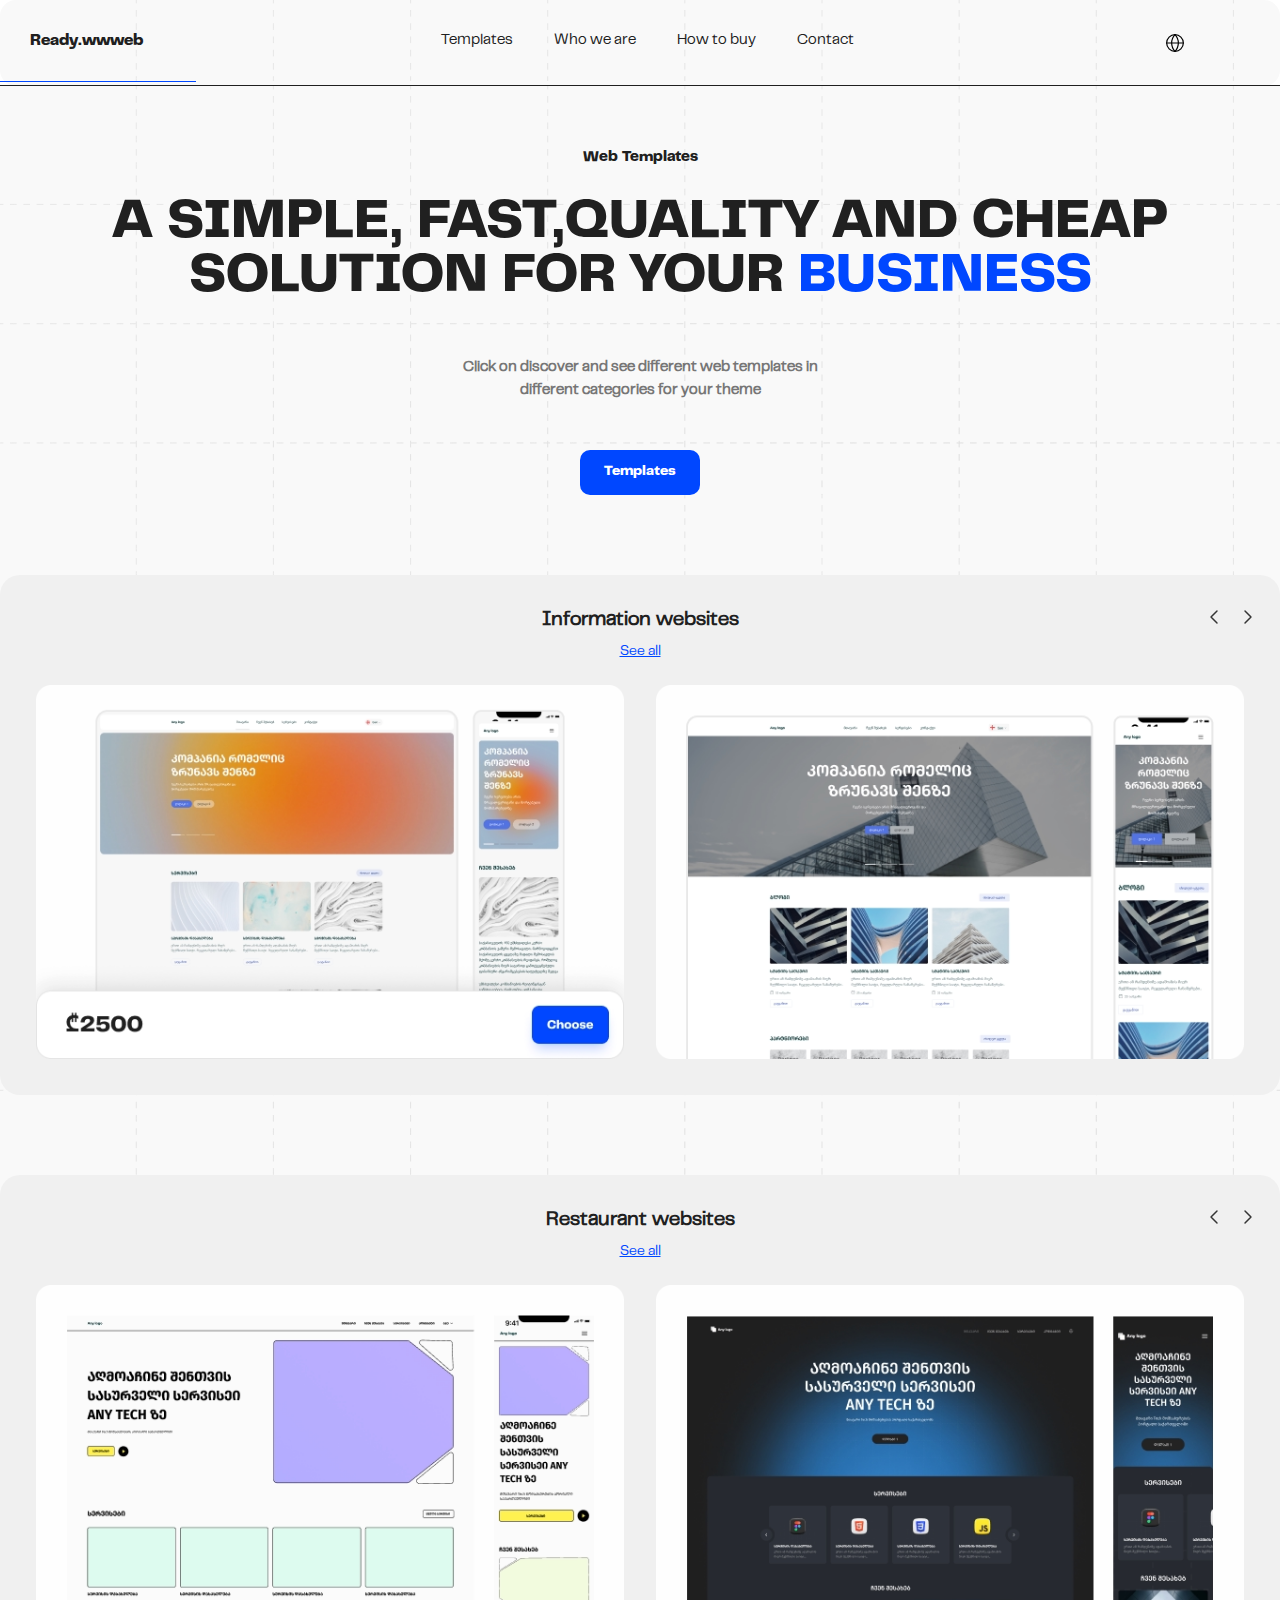
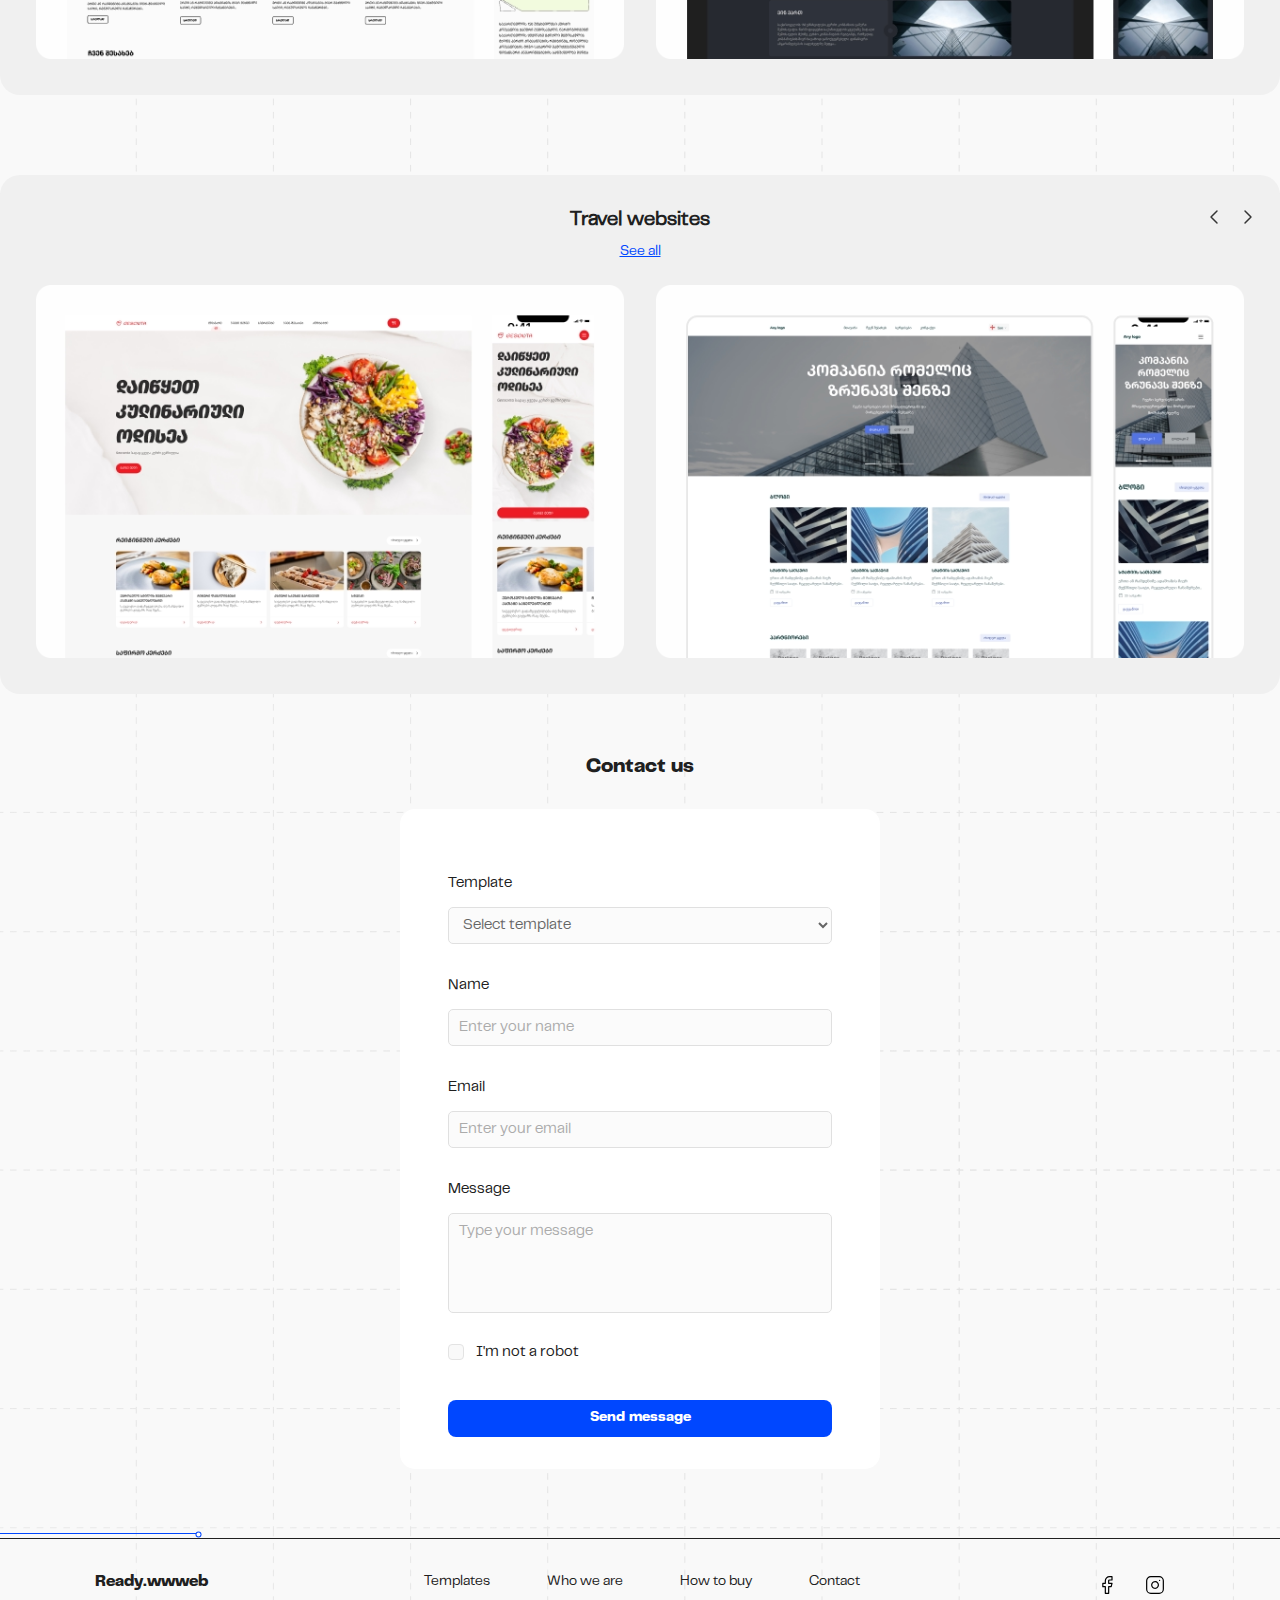
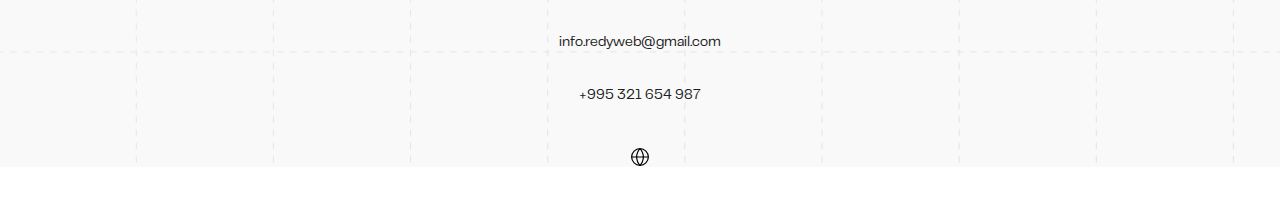
<file: index.html>
<!DOCTYPE html>
<html lang="en">
  <head>
    <meta charset="UTF-8" />
    <meta name="viewport" content="width=device-width, initial-scale=1.0" />
    <meta http-equiv="X-UA-Compatible" content="IE=edge" />
    <meta name="description" content="Professional Website Templates" />
    <meta property="og:title" content="ReadyWeb" />
    <meta property="og:image" content="https://imgur.com/a/metaimg-jveyQJz" />
    <meta property="og:description" content="Professional Website Templates" />
    <meta property="og:url" content="https://imgur.com/a/metaimg-jveyQJz" />
    <meta property="og:type" content="website" />
    <meta name="twitter:card" content="summary" />
    <meta name="twitter:title" content="ReadyWeb" />
    <meta name="twitter:description" content="Professional Website Templates" />
    <meta name="twitter:image" content="https://imgur.com/a/metaimg-jveyQJz" />
    <meta property="og:type" content="instagram:photo" />
    <meta property="og:image" content="https://imgur.com/a/metaimg-jveyQJz" />
    <meta property="og:image" content="https://imgur.com/a/metaimg-jveyQJz" />
    <meta property="og:description" content="Professional Website Templates" />
    <meta property="og:url" content="https://imgur.com/a/metaimg-jveyQJz" />
    <link rel="stylesheet" href="assets/styles/headerFooter.css" />
    <link rel="stylesheet" href="assets/styles/main.css" />
    <link rel="stylesheet" href="assets/styles/contactForm.css" />
    <title>ReadyWeb</title>
  </head>

  <body data-page="index">
    <header class="header">
      <div class="header-container">
        <div class="header-wrapper">
          <div class="header-logo">
            <a href="index.html">Ready.wwweb</a>
          </div>
          <div class="burger-menu">
            <div class="top-line"></div>
            <div class="middle-line"></div>
            <div class="bottom-line"></div>
          </div>
          <div class="header-navigation-wrapper">
            <nav class="desktop-nav">
              <ul class="desktop-ul">
                <li>
                  <a class="nav-link nav-active" href="templates.html"
                    >Templates</a
                  >
                </li>
                <li><a class="nav-link" href="aboutUs.html">Who we are</a></li>
                <li><a class="nav-link" href="howToBuy.html">How to buy</a></li>
                <li><a class="nav-link" href="contacts.html">Contact</a></li>
              </ul>
            </nav>
          </div>
          <div class="select-lang">
            <svg
              width="20"
              height="20"
              viewBox="0 0 20 20"
              fill="none"
              xmlns="http://www.w3.org/2000/svg"
            >
              <path
                d="M9.99996 18.3333C14.6023 18.3333 18.3333 14.6024 18.3333 10C18.3333 5.39762 14.6023 1.66666 9.99996 1.66666C5.39759 1.66666 1.66663 5.39762 1.66663 10C1.66663 14.6024 5.39759 18.3333 9.99996 18.3333Z"
                stroke="black"
                stroke-width="1.2"
                stroke-linecap="round"
                stroke-linejoin="round"
              />
              <path
                d="M9.99996 1.66666C7.86015 3.91346 6.66663 6.89728 6.66663 10C6.66663 13.1027 7.86015 16.0865 9.99996 18.3333C12.1398 16.0865 13.3333 13.1027 13.3333 10C13.3333 6.89728 12.1398 3.91346 9.99996 1.66666Z"
                stroke="black"
                stroke-width="1.2"
                stroke-linecap="round"
                stroke-linejoin="round"
              />
              <path
                d="M1.66663 10H18.3333"
                stroke="black"
                stroke-width="1.2"
                stroke-linecap="round"
                stroke-linejoin="round"
              />
            </svg>
          </div>
        </div>
      </div>
      <span class="header-blue-line"></span>
      <span class="header-black-line"></span>

      <div class="mobile-navigation-wrapper">
        <div class="mobile-navigation">
          <nav class="mobile-nav">
            <ul class="mobile-ul">
              <li>
                <a class="mobile-nav-link" href="templates.html">Templates</a>
              </li>
              <li>
                <a class="mobile-nav-link" href="aboutUs.html">Who we are</a>
              </li>
              <li>
                <a class="mobile-nav-link" href="howToBuy.html">How to buy</a>
              </li>
              <li>
                <a class="mobile-nav-link" href="contacts.html">Contact</a>
              </li>
            </ul>
          </nav>
        </div>

        <div class="mobile-select-lang">
          <svg
            width="20"
            height="20"
            viewBox="0 0 20 20"
            fill="none"
            xmlns="http://www.w3.org/2000/svg"
          >
            <path
              d="M9.99996 18.3333C14.6023 18.3333 18.3333 14.6024 18.3333 10C18.3333 5.39762 14.6023 1.66666 9.99996 1.66666C5.39759 1.66666 1.66663 5.39762 1.66663 10C1.66663 14.6024 5.39759 18.3333 9.99996 18.3333Z"
              stroke="black"
              stroke-width="1.2"
              stroke-linecap="round"
              stroke-linejoin="round"
            />
            <path
              d="M9.99996 1.66666C7.86015 3.91346 6.66663 6.89728 6.66663 10C6.66663 13.1027 7.86015 16.0865 9.99996 18.3333C12.1398 16.0865 13.3333 13.1027 13.3333 10C13.3333 6.89728 12.1398 3.91346 9.99996 1.66666Z"
              stroke="black"
              stroke-width="1.2"
              stroke-linecap="round"
              stroke-linejoin="round"
            />
            <path
              d="M1.66663 10H18.3333"
              stroke="black"
              stroke-width="1.2"
              stroke-linecap="round"
              stroke-linejoin="round"
            />
          </svg>
        </div>
      </div>
    </header>
    <main>
      <section>
        <div class="main-container">
          <h2>Web Templates</h2>
          <h1>
            A SIMPLE, FAST,<br class="main-break-h1" />QUALITY AND CHEAP <br />
            SOLUTION FOR YOUR <br class="main-break-h1" />
            <span>BUSINESS</span>
          </h1>
          <h3>
            Click on discover and see different web
            <br class="main-break-h3v2" />
            templates in
            <br class="main-break-h3" />
            different categories for your theme
          </h3>
          <a href="templates.html" class="main-button">Templates</a>
        </div>
      </section>

      <section class="main-section-info-wrapper">
        <section class="main-section-info-section">
          <div class="main-section-header">
            <h2 class="main-section-category">Information websites</h2>
            <a
              href="templates.html?category=information"
              class="main-section-see-all"
              >See all</a
            >
          </div>
          <div class="main-section-carousel">
            <div class="main-section-images-wrapper">
              <div class="image-container">
                <img
                  src="assets/img/informationWebsite1.avif"
                  alt="Information Website 1"
                  class="main-section-carousel-image"
                  onclick="window.location.href='internalPage.html'"
                />
                <div class="info-overlay">
                  <p>&#8382;2500</p>

                  <button
                    class="main-button"
                    onclick="window.location.href='internalPage.html'"
                  >
                    Choose
                  </button>
                </div>
              </div>
              <div class="image-container">
                <img
                  src="assets/img/informationWebsite2.avif"
                  alt="Information Website 2"
                  class="main-section-carousel-image"
                />
                <div class="info-overlay">
                  <p>&#8382;2500</p>

                  <button
                    class="main-button"
                    onclick="window.location.href='internalPage.html'"
                  >
                    Choose
                  </button>
                </div>
              </div>
            </div>
          </div>
          <div class="main-section-arrows">
            <button class="main-section-arrow main-section-left-arrow">
              <img src="assets/img/leftArrow.svg" alt="Left Arrow" />
            </button>
            <button class="main-section-arrow main-section-right-arrow">
              <img src="assets/img/rightArrow.svg" alt="Right Arrow" />
            </button>
          </div>
        </section>
        <section class="main-section-info-section">
          <div class="main-section-header">
            <h2 class="main-section-category">Restaurant websites</h2>
            <a
              href="templates.html?category=restaurant"
              class="main-section-see-all"
              >See all</a
            >
          </div>
          <div class="main-section-carousel">
            <div class="main-section-images-wrapper">
              <div class="image-container">
                <img
                  src="assets/img/restaurantWebsite1.avif"
                  alt="Restaurant Website 1"
                  class="main-section-carousel-image"
                />
                <div class="info-overlay">
                  <p>&#8382;2500</p>

                  <button
                    class="main-button"
                    onclick="window.location.href='internalPage.html'"
                  >
                    Choose
                  </button>
                </div>
              </div>
              <div class="image-container">
                <img
                  src="assets/img/restaurantWebsite2.avif"
                  alt="Restaurant Website 2"
                  class="main-section-carousel-image"
                />
                <div class="info-overlay">
                  <p>&#8382;2500</p>

                  <button
                    class="main-button"
                    onclick="window.location.href='internalPage.html'"
                  >
                    Choose
                  </button>
                </div>
              </div>
            </div>
          </div>
          <div class="main-section-arrows">
            <button class="main-section-arrow main-section-left-arrow">
              <img src="assets/img/leftArrow.svg" alt="Left Arrow" />
            </button>
            <button class="main-section-arrow main-section-right-arrow">
              <img src="assets/img/rightArrow.svg" alt="Right Arrow" />
            </button>
          </div>
        </section>

        <section class="main-section-info-section">
          <div class="main-section-header">
            <h2 class="main-section-category">Travel websites</h2>
            <a
              href="templates.html?category=travel"
              class="main-section-see-all"
              >See all</a
            >
          </div>
          <div class="main-section-carousel">
            <div class="main-section-images-wrapper">
              <div class="image-container">
                <img
                  src="assets/img/travelWebsite1.avif"
                  alt="Travel Website 1"
                  class="main-section-carousel-image"
                />
                <div class="info-overlay">
                  <p>&#8382;2500</p>

                  <button
                    class="main-button"
                    onclick="window.location.href='internalPage.html'"
                  >
                    Choose
                  </button>
                </div>
              </div>
              <div class="image-container">
                <img
                  src="assets/img/travelWebsite2.avif"
                  alt="Travel Website 2"
                  class="main-section-carousel-image"
                />
                <div class="info-overlay">
                  <p>&#8382;2500</p>

                  <button
                    class="main-button"
                    onclick="window.location.href='internalPage.html'"
                  >
                    Choose
                  </button>
                </div>
              </div>
            </div>
          </div>
          <div class="main-section-arrows">
            <button class="main-section-arrow main-section-left-arrow">
              <img src="assets/img/leftArrow.svg" alt="Left Arrow" />
            </button>
            <button class="main-section-arrow main-section-right-arrow">
              <img src="assets/img/rightArrow.svg" alt="Right Arrow" />
            </button>
          </div>
        </section>
      </section>
    </main>
    <section class="contact-form-wrapper">
      <h2>Contact us</h2>
      <div class="contact-form-container">
        <form id="contact-form">
          <div class="contact-form-group">
            <label for="contact-form-template">Template</label>
            <select id="contact-form-template" name="contact-form-template">
              <option value="" disabled selected>Select template</option>
              <option value="information-website">Information website</option>
              <option value="restaurant">Restaurant</option>
              <option value="travel">Travel</option>
            </select>
          </div>
          <div class="contact-form-group">
            <label for="contact-form-name">Name</label>
            <input
              type="text"
              id="contact-form-name"
              name="contact-form-name"
              placeholder="Enter your name"
            />
          </div>
          <div class="contact-form-group">
            <label for="contact-form-email">Email</label>
            <input
              type="email"
              id="contact-form-email"
              name="contact-form-email"
              placeholder="Enter your email"
            />
          </div>
          <div class="contact-form-group">
            <label for="contact-form-message">Message</label>
            <textarea
              id="contact-form-message"
              name="contact-form-message"
              placeholder="Type your message"
            ></textarea>
          </div>
          <div class="robot-contact-form-group">
            <input
              type="checkbox"
              id="contact-form-not-robot"
              name="contact-form-not-robot"
            />
            <label class="robot" for="contact-form-not-robot"
              >I'm not a robot</label
            >
          </div>
          <button type="submit">Send message</button>
        </form>
      </div>
    </section>
    <footer class="footer">
      <span class="footer-blue-line"></span>
      <span class="footer-black-line"></span>

      <div class="ball-wrapper">
        <svg
          class="ball"
          width="7"
          height="7"
          xmlns="http://www.w3.org/2000/svg"
        >
          <circle cx="3.5" cy="3.5" r="3" fill="#0047FF" />
          <circle cx="3.5" cy="3.5" r="2" fill="#FFFFFF" />
        </svg>
      </div>

      <div class="footer-wrapper">
        <div class="footer-logo">
          <a href="index.html">Ready.wwweb</a>
        </div>
        <div class="footer-navigation">
          <nav class="footer-nav">
            <ul class="footer-ul">
              <li>
                <a class="footer-nav-link" href="templates.html">Templates</a>
              </li>
              <li>
                <a class="footer-nav-link" href="aboutUs.html">Who we are</a>
              </li>
              <li>
                <a class="footer-nav-link" href="howToBuy.html">How to buy</a>
              </li>
              <li>
                <a class="footer-nav-link" href="contacts.html">Contact</a>
              </li>
            </ul>
          </nav>
        </div>

        <div class="footer-soc-icons-wrapper">
          <div class="soc-wrapper">
            <a href="https://www.facebook.com/" target="_blank"
              ><svg
                width="20"
                height="20"
                viewBox="0 0 20 20"
                fill="none"
                xmlns="http://www.w3.org/2000/svg"
              >
                <path
                  d="M15 1.66675H12.5C11.395 1.66675 10.3352 2.10573 9.55376 2.88714C8.77236 3.66854 8.33337 4.72835 8.33337 5.83341V8.33341H5.83337V11.6667H8.33337V18.3334H11.6667V11.6667H14.1667L15 8.33341H11.6667V5.83341C11.6667 5.6124 11.7545 5.40044 11.9108 5.24416C12.0671 5.08788 12.279 5.00008 12.5 5.00008H15V1.66675Z"
                  stroke="black"
                  stroke-width="1.2"
                  stroke-linecap="round"
                  stroke-linejoin="round"
                />
              </svg>
            </a>
          </div>
          <div class="soc-wrapper">
            <a href="https://www.instagram.com/" target="_blank"
              ><svg
                width="20"
                height="20"
                viewBox="0 0 20 20"
                fill="none"
                xmlns="http://www.w3.org/2000/svg"
              >
                <path
                  d="M14.1666 1.66675H5.83329C3.53211 1.66675 1.66663 3.53223 1.66663 5.83341V14.1667C1.66663 16.4679 3.53211 18.3334 5.83329 18.3334H14.1666C16.4678 18.3334 18.3333 16.4679 18.3333 14.1667V5.83341C18.3333 3.53223 16.4678 1.66675 14.1666 1.66675Z"
                  stroke="black"
                  stroke-width="1.2"
                  stroke-linecap="round"
                  stroke-linejoin="round"
                />
                <path
                  d="M13.3333 9.47501C13.4361 10.1685 13.3176 10.8769 12.9947 11.4992C12.6718 12.1215 12.1609 12.6262 11.5346 12.9414C10.9083 13.2566 10.1986 13.3663 9.50641 13.255C8.81419 13.1436 8.17472 12.8167 7.67895 12.321C7.18318 11.8252 6.85636 11.1857 6.74497 10.4935C6.63359 9.8013 6.74331 9.09159 7.05852 8.46532C7.37374 7.83905 7.87841 7.32812 8.50074 7.00521C9.12307 6.68229 9.83138 6.56383 10.5249 6.66667C11.2324 6.77158 11.8873 7.10123 12.393 7.60693C12.8987 8.11263 13.2283 8.76757 13.3333 9.47501Z"
                  stroke="black"
                  stroke-width="1.2"
                  stroke-linecap="round"
                  stroke-linejoin="round"
                />
                <path
                  d="M14.5834 5.41675H14.5917"
                  stroke="black"
                  stroke-width="1.2"
                  stroke-linecap="round"
                  stroke-linejoin="round"
                />
              </svg>
            </a>
          </div>
        </div>
      </div>

      <div class="footer-contacts">
        <a href="mailto:info.redyweb@gmail.com" target="_blank"
          >info.redyweb@gmail.com</a
        >
        <a href="tel:+995 321 654 987" target="_blank">+995 321 654 987</a>
      </div>
      <div class="footer-select-lang">
        <svg
          width="20"
          height="20"
          viewBox="0 0 20 20"
          fill="none"
          xmlns="http://www.w3.org/2000/svg"
        >
          <path
            d="M9.99996 18.3333C14.6023 18.3333 18.3333 14.6024 18.3333 10C18.3333 5.39762 14.6023 1.66666 9.99996 1.66666C5.39759 1.66666 1.66663 5.39762 1.66663 10C1.66663 14.6024 5.39759 18.3333 9.99996 18.3333Z"
            stroke="black"
            stroke-width="1.2"
            stroke-linecap="round"
            stroke-linejoin="round"
          />
          <path
            d="M9.99996 1.66666C7.86015 3.91346 6.66663 6.89728 6.66663 10C6.66663 13.1027 7.86015 16.0865 9.99996 18.3333C12.1398 16.0865 13.3333 13.1027 13.3333 10C13.3333 6.89728 12.1398 3.91346 9.99996 1.66666Z"
            stroke="black"
            stroke-width="1.2"
            stroke-linecap="round"
            stroke-linejoin="round"
          />
          <path
            d="M1.66663 10H18.3333"
            stroke="black"
            stroke-width="1.2"
            stroke-linecap="round"
            stroke-linejoin="round"
          />
        </svg>
      </div>
    </footer>

    <script src="assets/js/main.js"></script>
    <script src="assets/js/carousel.js"></script>
    <script src="assets/js/contact.js"></script>
  </body>
</html>
</file>
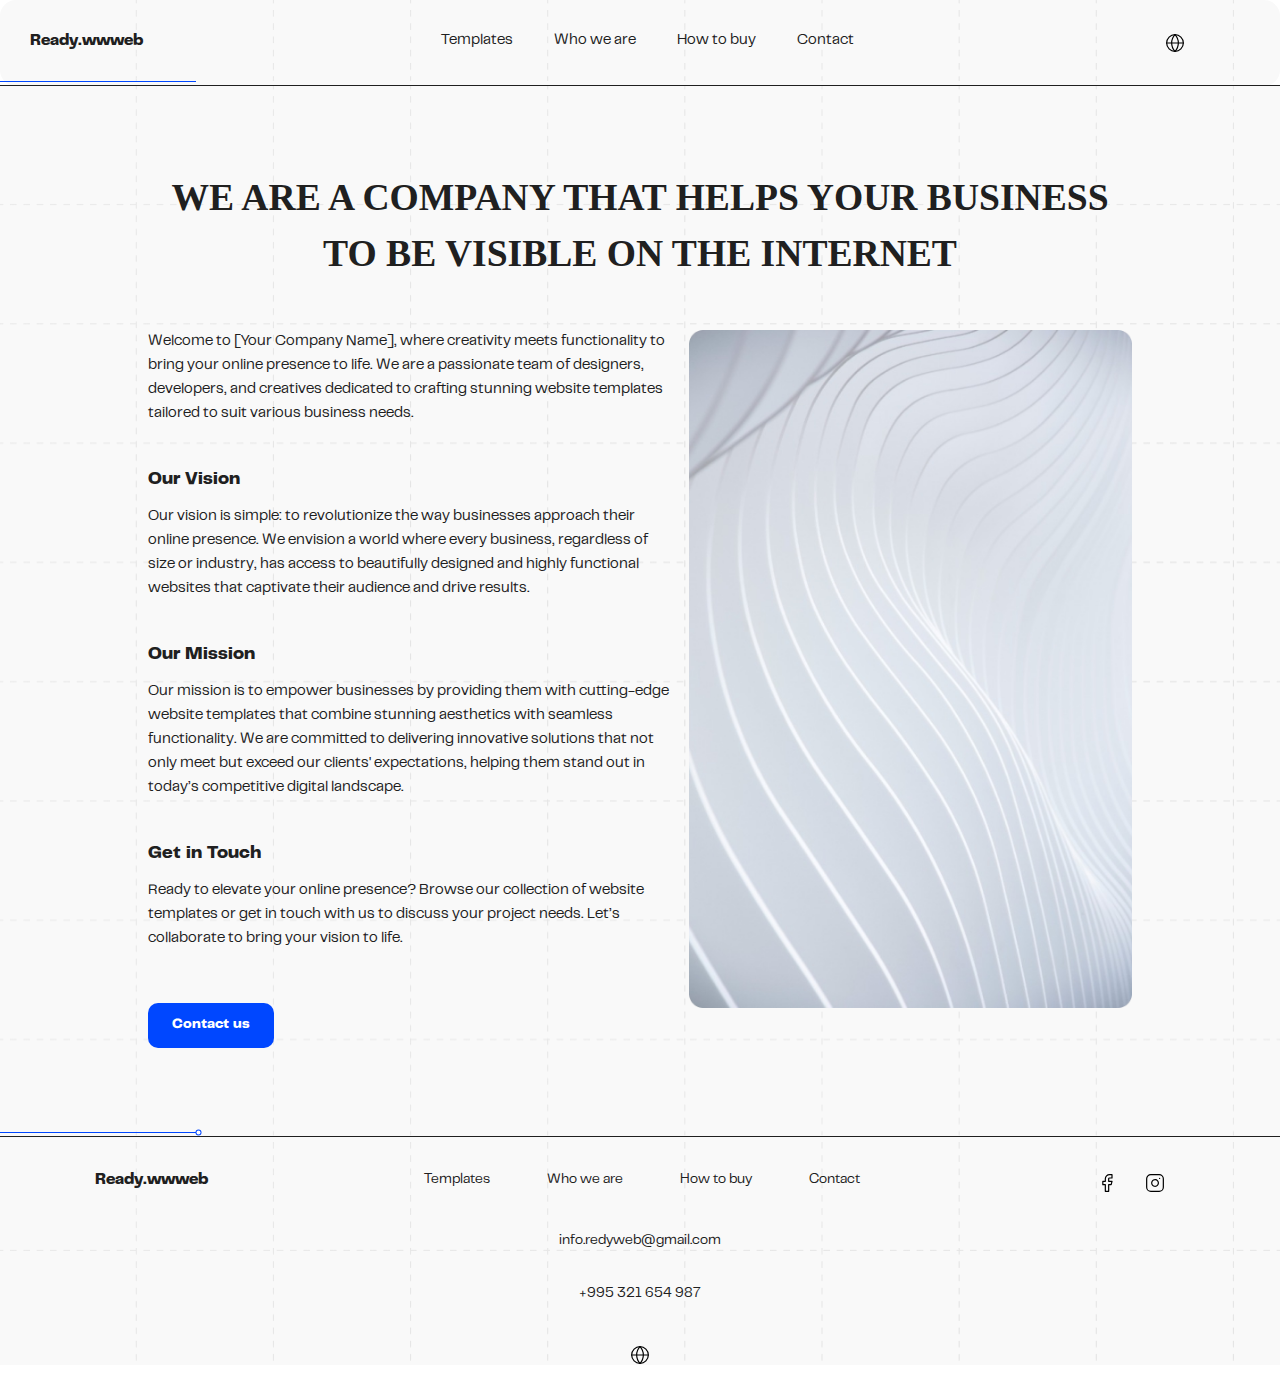
<file: aboutUs.html>
<!DOCTYPE html>
<html lang="en">
  <head>
    <meta charset="UTF-8" />
    <meta name="viewport" content="width=device-width, initial-scale=1.0" />
    <meta http-equiv="X-UA-Compatible" content="IE=edge" />
    <meta name="description" content="Professional Website Templates" />
    <meta property="og:title" content="ReadyWeb" />
    <meta property="og:image" content="https://imgur.com/a/metaimg-jveyQJz" />
    <meta property="og:description" content="Professional Website Templates" />
    <meta property="og:url" content="https://imgur.com/a/metaimg-jveyQJz" />
    <meta property="og:type" content="website" />
    <meta name="twitter:card" content="summary" />
    <meta name="twitter:title" content="ReadyWeb" />
    <meta name="twitter:description" content="Professional Website Templates" />
    <meta name="twitter:image" content="https://imgur.com/a/metaimg-jveyQJz" />
    <meta property="og:type" content="instagram:photo" />
    <meta property="og:image" content="https://imgur.com/a/metaimg-jveyQJz" />
    <meta property="og:image" content="https://imgur.com/a/metaimg-jveyQJz" />
    <meta property="og:description" content="Professional Website Templates" />
    <meta property="og:url" content="https://imgur.com/a/metaimg-jveyQJz" />
    <title>About Us</title>
    <link rel="stylesheet" href="assets/styles/aboutUsStyle.css" />
    <link rel="stylesheet" href="assets/styles/headerFooter.css" />
  </head>

  <body>
    <header class="header">
      <div class="header-container">
        <div class="header-wrapper">
          <div class="header-logo">
            <a href="index.html">Ready.wwweb</a>
          </div>
          <div class="burger-menu">
            <div class="top-line"></div>
            <div class="middle-line"></div>
            <div class="bottom-line"></div>
          </div>
          <div class="header-navigation-wrapper">
            <nav class="desktop-nav">
              <ul class="desktop-ul">
                <li>
                  <a class="nav-link nav-active" href="templates.html"
                    >Templates</a
                  >
                </li>
                <li><a class="nav-link" href="aboutUs.html">Who we are</a></li>
                <li><a class="nav-link" href="howToBuy.html">How to buy</a></li>
                <li><a class="nav-link" href="contacts.html">Contact</a></li>
              </ul>
            </nav>
          </div>
          <div class="select-lang">
            <svg
              width="20"
              height="20"
              viewBox="0 0 20 20"
              fill="none"
              xmlns="http://www.w3.org/2000/svg"
            >
              <path
                d="M9.99996 18.3333C14.6023 18.3333 18.3333 14.6024 18.3333 10C18.3333 5.39762 14.6023 1.66666 9.99996 1.66666C5.39759 1.66666 1.66663 5.39762 1.66663 10C1.66663 14.6024 5.39759 18.3333 9.99996 18.3333Z"
                stroke="black"
                stroke-width="1.2"
                stroke-linecap="round"
                stroke-linejoin="round"
              />
              <path
                d="M9.99996 1.66666C7.86015 3.91346 6.66663 6.89728 6.66663 10C6.66663 13.1027 7.86015 16.0865 9.99996 18.3333C12.1398 16.0865 13.3333 13.1027 13.3333 10C13.3333 6.89728 12.1398 3.91346 9.99996 1.66666Z"
                stroke="black"
                stroke-width="1.2"
                stroke-linecap="round"
                stroke-linejoin="round"
              />
              <path
                d="M1.66663 10H18.3333"
                stroke="black"
                stroke-width="1.2"
                stroke-linecap="round"
                stroke-linejoin="round"
              />
            </svg>
          </div>
        </div>
      </div>
      <span class="header-blue-line"></span>
      <span class="header-black-line"></span>

      <div class="mobile-navigation-wrapper">
        <div class="mobile-navigation">
          <nav class="mobile-nav">
            <ul class="mobile-ul">
              <li>
                <a class="mobile-nav-link" href="templates.html">Templates</a>
              </li>
              <li>
                <a class="mobile-nav-link" href="aboutUs.html">Who we are</a>
              </li>
              <li>
                <a class="mobile-nav-link" href="howToBuy.html">How to buy</a>
              </li>
              <li>
                <a class="mobile-nav-link" href="contacts.html">Contact</a>
              </li>
            </ul>
          </nav>
        </div>

        <div class="mobile-select-lang">
          <svg
            width="20"
            height="20"
            viewBox="0 0 20 20"
            fill="none"
            xmlns="http://www.w3.org/2000/svg"
          >
            <path
              d="M9.99996 18.3333C14.6023 18.3333 18.3333 14.6024 18.3333 10C18.3333 5.39762 14.6023 1.66666 9.99996 1.66666C5.39759 1.66666 1.66663 5.39762 1.66663 10C1.66663 14.6024 5.39759 18.3333 9.99996 18.3333Z"
              stroke="black"
              stroke-width="1.2"
              stroke-linecap="round"
              stroke-linejoin="round"
            />
            <path
              d="M9.99996 1.66666C7.86015 3.91346 6.66663 6.89728 6.66663 10C6.66663 13.1027 7.86015 16.0865 9.99996 18.3333C12.1398 16.0865 13.3333 13.1027 13.3333 10C13.3333 6.89728 12.1398 3.91346 9.99996 1.66666Z"
              stroke="black"
              stroke-width="1.2"
              stroke-linecap="round"
              stroke-linejoin="round"
            />
            <path
              d="M1.66663 10H18.3333"
              stroke="black"
              stroke-width="1.2"
              stroke-linecap="round"
              stroke-linejoin="round"
            />
          </svg>
        </div>
      </div>
    </header>
    <main>
      <section class="about-us-container">
        <h1 class="about-us-title">
          WE ARE A COMPANY THAT HELPS YOUR BUSINESS TO BE VISIBLE ON THE
          INTERNET
        </h1>
        <img
          src="assets/img/placeholderImageResponsive.avif"
          alt="Responsive Decorative Image"
          class="about-us-image-responsive"
        />
        <section class="about-us-content">
          <div class="about-us-text">
            <p class="about-us-paragraph">
              Welcome to [Your Company Name], where creativity meets
              functionality to bring your online presence to life. We are a
              passionate team of designers, developers, and creatives dedicated
              to crafting stunning website templates tailored to suit various
              business needs.
            </p>
            <h2 class="about-us-subtitle">Our Vision</h2>
            <p class="about-us-paragraph">
              Our vision is simple: to revolutionize the way businesses approach
              their online presence. We envision a world where every business,
              regardless of size or industry, has access to beautifully designed
              and highly functional websites that captivate their audience and
              drive results.
            </p>
            <h2 class="about-us-subtitle">Our Mission</h2>
            <p class="about-us-paragraph">
              Our mission is to empower businesses by providing them with
              cutting-edge website templates that combine stunning aesthetics
              with seamless functionality. We are committed to delivering
              innovative solutions that not only meet but exceed our clients'
              expectations, helping them stand out in today’s competitive
              digital landscape.
            </p>
            <h2 class="about-us-subtitle">Get in Touch</h2>
            <p class="about-us-paragraph">
              Ready to elevate your online presence? Browse our collection of
              website templates or get in touch with us to discuss your project
              needs. Let’s collaborate to bring your vision to life.
            </p>
            <a href="contacts.html" class="about-us-button">Contact us</a>
          </div>
          <img
            src="assets/img/placeholderImage.avif"
            alt="Decorative Image"
            class="about-us-image"
          />
        </section>
      </section>
    </main>
    <footer class="footer">
      <span class="footer-blue-line"></span>
      <span class="footer-black-line"></span>

      <div class="ball-wrapper">
        <svg
          class="ball"
          width="7"
          height="7"
          xmlns="http://www.w3.org/2000/svg"
        >
          <circle cx="3.5" cy="3.5" r="3" fill="#0047FF" />
          <circle cx="3.5" cy="3.5" r="2" fill="#FFFFFF" />
        </svg>
      </div>

      <div class="footer-wrapper">
        <div class="footer-logo">
          <a href="index.html">Ready.wwweb</a>
        </div>
        <div class="footer-navigation">
          <nav class="footer-nav">
            <ul class="footer-ul">
              <li>
                <a class="footer-nav-link" href="templates.html">Templates</a>
              </li>
              <li>
                <a class="footer-nav-link" href="aboutUs.html">Who we are</a>
              </li>
              <li>
                <a class="footer-nav-link" href="howToBuy.html">How to buy</a>
              </li>
              <li>
                <a class="footer-nav-link" href="contacts.html">Contact</a>
              </li>
            </ul>
          </nav>
        </div>

        <div class="footer-soc-icons-wrapper">
          <div class="soc-wrapper">
            <a href="https://www.facebook.com/" target="_blank"
              ><svg
                width="20"
                height="20"
                viewBox="0 0 20 20"
                fill="none"
                xmlns="http://www.w3.org/2000/svg"
              >
                <path
                  d="M15 1.66675H12.5C11.395 1.66675 10.3352 2.10573 9.55376 2.88714C8.77236 3.66854 8.33337 4.72835 8.33337 5.83341V8.33341H5.83337V11.6667H8.33337V18.3334H11.6667V11.6667H14.1667L15 8.33341H11.6667V5.83341C11.6667 5.6124 11.7545 5.40044 11.9108 5.24416C12.0671 5.08788 12.279 5.00008 12.5 5.00008H15V1.66675Z"
                  stroke="black"
                  stroke-width="1.2"
                  stroke-linecap="round"
                  stroke-linejoin="round"
                />
              </svg>
            </a>
          </div>
          <div class="soc-wrapper">
            <a href="https://www.instagram.com/" target="_blank"
              ><svg
                width="20"
                height="20"
                viewBox="0 0 20 20"
                fill="none"
                xmlns="http://www.w3.org/2000/svg"
              >
                <path
                  d="M14.1666 1.66675H5.83329C3.53211 1.66675 1.66663 3.53223 1.66663 5.83341V14.1667C1.66663 16.4679 3.53211 18.3334 5.83329 18.3334H14.1666C16.4678 18.3334 18.3333 16.4679 18.3333 14.1667V5.83341C18.3333 3.53223 16.4678 1.66675 14.1666 1.66675Z"
                  stroke="black"
                  stroke-width="1.2"
                  stroke-linecap="round"
                  stroke-linejoin="round"
                />
                <path
                  d="M13.3333 9.47501C13.4361 10.1685 13.3176 10.8769 12.9947 11.4992C12.6718 12.1215 12.1609 12.6262 11.5346 12.9414C10.9083 13.2566 10.1986 13.3663 9.50641 13.255C8.81419 13.1436 8.17472 12.8167 7.67895 12.321C7.18318 11.8252 6.85636 11.1857 6.74497 10.4935C6.63359 9.8013 6.74331 9.09159 7.05852 8.46532C7.37374 7.83905 7.87841 7.32812 8.50074 7.00521C9.12307 6.68229 9.83138 6.56383 10.5249 6.66667C11.2324 6.77158 11.8873 7.10123 12.393 7.60693C12.8987 8.11263 13.2283 8.76757 13.3333 9.47501Z"
                  stroke="black"
                  stroke-width="1.2"
                  stroke-linecap="round"
                  stroke-linejoin="round"
                />
                <path
                  d="M14.5834 5.41675H14.5917"
                  stroke="black"
                  stroke-width="1.2"
                  stroke-linecap="round"
                  stroke-linejoin="round"
                />
              </svg>
            </a>
          </div>
        </div>
      </div>

      <div class="footer-contacts">
        <a href="mailto:info.redyweb@gmail.com" target="_blank"
          >info.redyweb@gmail.com</a
        >
        <a href="tel:+995 321 654 987" target="_blank">+995 321 654 987</a>
      </div>
      <div class="footer-select-lang">
        <svg
          width="20"
          height="20"
          viewBox="0 0 20 20"
          fill="none"
          xmlns="http://www.w3.org/2000/svg"
        >
          <path
            d="M9.99996 18.3333C14.6023 18.3333 18.3333 14.6024 18.3333 10C18.3333 5.39762 14.6023 1.66666 9.99996 1.66666C5.39759 1.66666 1.66663 5.39762 1.66663 10C1.66663 14.6024 5.39759 18.3333 9.99996 18.3333Z"
            stroke="black"
            stroke-width="1.2"
            stroke-linecap="round"
            stroke-linejoin="round"
          />
          <path
            d="M9.99996 1.66666C7.86015 3.91346 6.66663 6.89728 6.66663 10C6.66663 13.1027 7.86015 16.0865 9.99996 18.3333C12.1398 16.0865 13.3333 13.1027 13.3333 10C13.3333 6.89728 12.1398 3.91346 9.99996 1.66666Z"
            stroke="black"
            stroke-width="1.2"
            stroke-linecap="round"
            stroke-linejoin="round"
          />
          <path
            d="M1.66663 10H18.3333"
            stroke="black"
            stroke-width="1.2"
            stroke-linecap="round"
            stroke-linejoin="round"
          />
        </svg>
      </div>
    </footer>
    <script src="assets/js/main.js"></script>
  </body>
</html>
</file>
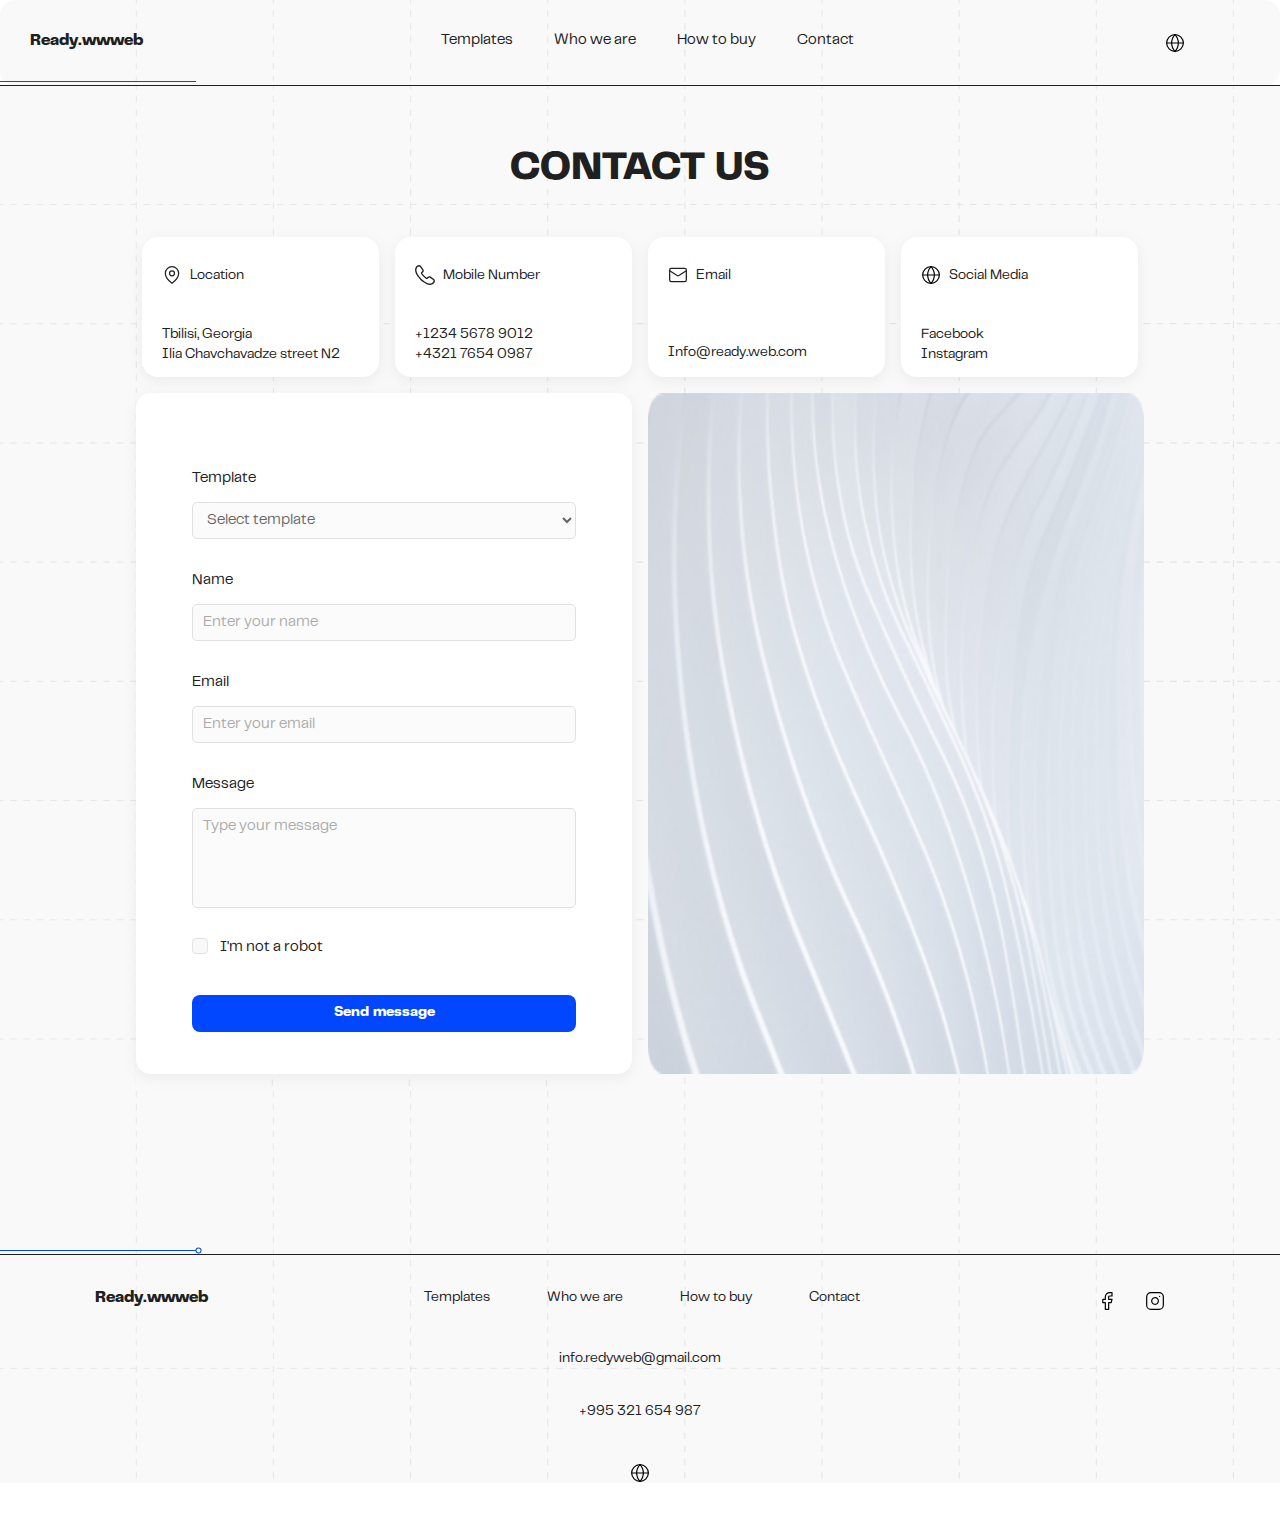
<file: contacts.html>
<!DOCTYPE html>
<html lang="en">
  <head>
    <meta charset="UTF-8" />
    <meta name="viewport" content="width=device-width, initial-scale=1.0" />
    <meta http-equiv="X-UA-Compatible" content="IE=edge" />
    <meta name="description" content="Professional Website Templates" />
    <meta property="og:title" content="ReadyWeb" />
    <meta property="og:image" content="https://imgur.com/a/metaimg-jveyQJz" />
    <meta property="og:description" content="Professional Website Templates" />
    <meta property="og:url" content="https://imgur.com/a/metaimg-jveyQJz" />
    <meta property="og:type" content="website" />
    <meta name="twitter:card" content="summary" />
    <meta name="twitter:title" content="ReadyWeb" />
    <meta name="twitter:description" content="Professional Website Templates" />
    <meta name="twitter:image" content="https://imgur.com/a/metaimg-jveyQJz" />
    <meta property="og:type" content="instagram:photo" />
    <meta property="og:image" content="https://imgur.com/a/metaimg-jveyQJz" />
    <meta property="og:image" content="https://imgur.com/a/metaimg-jveyQJz" />
    <meta property="og:description" content="Professional Website Templates" />
    <meta property="og:url" content="https://imgur.com/a/metaimg-jveyQJz" />
    <title>Contact Us</title>
    <link rel="stylesheet" href="assets/styles/headerFooter.css" />
    <link rel="stylesheet" href="assets/styles/contactsStyle.css" />
    <link rel="stylesheet" href="assets/styles/contactForm.css" />
  </head>
  <body>
    <header class="header">
      <div class="header-container">
        <div class="header-wrapper">
          <div class="header-logo">
            <a href="index.html">Ready.wwweb</a>
          </div>
          <div class="burger-menu">
            <div class="top-line"></div>
            <div class="middle-line"></div>
            <div class="bottom-line"></div>
          </div>
          <div class="header-navigation-wrapper">
            <nav class="desktop-nav">
              <ul class="desktop-ul">
                <li>
                  <a class="nav-link nav-active" href="templates.html"
                    >Templates</a
                  >
                </li>
                <li><a class="nav-link" href="aboutUs.html">Who we are</a></li>
                <li><a class="nav-link" href="howToBuy.html">How to buy</a></li>
                <li><a class="nav-link" href="contacts.html">Contact</a></li>
              </ul>
            </nav>
          </div>
          <div class="select-lang">
            <svg
              width="20"
              height="20"
              viewBox="0 0 20 20"
              fill="none"
              xmlns="http://www.w3.org/2000/svg"
            >
              <path
                d="M9.99996 18.3333C14.6023 18.3333 18.3333 14.6024 18.3333 10C18.3333 5.39762 14.6023 1.66666 9.99996 1.66666C5.39759 1.66666 1.66663 5.39762 1.66663 10C1.66663 14.6024 5.39759 18.3333 9.99996 18.3333Z"
                stroke="black"
                stroke-width="1.2"
                stroke-linecap="round"
                stroke-linejoin="round"
              />
              <path
                d="M9.99996 1.66666C7.86015 3.91346 6.66663 6.89728 6.66663 10C6.66663 13.1027 7.86015 16.0865 9.99996 18.3333C12.1398 16.0865 13.3333 13.1027 13.3333 10C13.3333 6.89728 12.1398 3.91346 9.99996 1.66666Z"
                stroke="black"
                stroke-width="1.2"
                stroke-linecap="round"
                stroke-linejoin="round"
              />
              <path
                d="M1.66663 10H18.3333"
                stroke="black"
                stroke-width="1.2"
                stroke-linecap="round"
                stroke-linejoin="round"
              />
            </svg>
          </div>
        </div>
      </div>
      <span class="header-blue-line"></span>
      <span class="header-black-line"></span>

      <div class="mobile-navigation-wrapper">
        <div class="mobile-navigation">
          <nav class="mobile-nav">
            <ul class="mobile-ul">
              <li>
                <a class="mobile-nav-link" href="templates.html">Templates</a>
              </li>
              <li>
                <a class="mobile-nav-link" href="aboutUs.html">Who we are</a>
              </li>
              <li>
                <a class="mobile-nav-link" href="howToBuy.html">How to buy</a>
              </li>
              <li>
                <a class="mobile-nav-link" href="contacts.html">Contact</a>
              </li>
            </ul>
          </nav>
        </div>

        <div class="mobile-select-lang">
          <svg
            width="20"
            height="20"
            viewBox="0 0 20 20"
            fill="none"
            xmlns="http://www.w3.org/2000/svg"
          >
            <path
              d="M9.99996 18.3333C14.6023 18.3333 18.3333 14.6024 18.3333 10C18.3333 5.39762 14.6023 1.66666 9.99996 1.66666C5.39759 1.66666 1.66663 5.39762 1.66663 10C1.66663 14.6024 5.39759 18.3333 9.99996 18.3333Z"
              stroke="black"
              stroke-width="1.2"
              stroke-linecap="round"
              stroke-linejoin="round"
            />
            <path
              d="M9.99996 1.66666C7.86015 3.91346 6.66663 6.89728 6.66663 10C6.66663 13.1027 7.86015 16.0865 9.99996 18.3333C12.1398 16.0865 13.3333 13.1027 13.3333 10C13.3333 6.89728 12.1398 3.91346 9.99996 1.66666Z"
              stroke="black"
              stroke-width="1.2"
              stroke-linecap="round"
              stroke-linejoin="round"
            />
            <path
              d="M1.66663 10H18.3333"
              stroke="black"
              stroke-width="1.2"
              stroke-linecap="round"
              stroke-linejoin="round"
            />
          </svg>
        </div>
      </div>
    </header>
    <main class="contact-us-wrapper">
      <h1>CONTACT US</h1>
      <section class="contact-us-container">
        <div class="contact-divs1">
          <div class="contact-us-box1">
            <div class="svg-container">
              <svg
                width="20"
                height="20"
                viewBox="0 0 20 20"
                fill="none"
                xmlns="http://www.w3.org/2000/svg"
              >
                <path
                  d="M16.6667 8.33366C16.6667 13.3337 10 18.3337 10 18.3337C10 18.3337 3.33334 13.3337 3.33334 8.33366C3.33334 6.56555 4.03572 4.86986 5.28596 3.61961C6.53621 2.36937 8.2319 1.66699 10 1.66699C11.7681 1.66699 13.4638 2.36937 14.7141 3.61961C15.9643 4.86986 16.6667 6.56555 16.6667 8.33366Z"
                  stroke="#202020"
                  stroke-width="1.25"
                  stroke-linecap="round"
                  stroke-linejoin="round"
                />
                <path
                  d="M10 10.833C11.3807 10.833 12.5 9.71372 12.5 8.33301C12.5 6.9523 11.3807 5.83301 10 5.83301C8.61929 5.83301 7.5 6.9523 7.5 8.33301C7.5 9.71372 8.61929 10.833 10 10.833Z"
                  stroke="#202020"
                  stroke-width="1.25"
                  stroke-linecap="round"
                  stroke-linejoin="round"
                />
              </svg>

              <p class="svg-text">Location</p>
            </div>
            <p class="svg-subtext location">Tbilisi, Georgia</p>
            <p class="svg-subtext location">Ilia Chavchavadze street N2</p>
          </div>
          <div class="contact-us-box2">
            <div class="svg-container">
              <svg
                width="18"
                height="18"
                viewBox="0 0 18 18"
                fill="none"
                xmlns="http://www.w3.org/2000/svg"
              >
                <path
                  d="M17.308 14.2773C17.308 14.5773 17.2414 14.8856 17.0997 15.1856C16.958 15.4856 16.7747 15.7689 16.5331 16.0356C16.1247 16.4856 15.6747 16.8106 15.1664 17.0189C14.6664 17.2273 14.1247 17.3356 13.5414 17.3356C12.6914 17.3356 11.783 17.1356 10.8247 16.7273C9.86638 16.3189 8.90805 15.7689 7.95805 15.0773C6.99972 14.3773 6.09138 13.6023 5.22472 12.7439C4.36638 11.8773 3.59138 10.9689 2.89972 10.0189C2.21638 9.06895 1.66638 8.11895 1.26638 7.17728C0.866382 6.22728 0.666382 5.31895 0.666382 4.45228C0.666382 3.88561 0.766382 3.34395 0.966382 2.84395C1.16638 2.33561 1.48305 1.86895 1.92472 1.45228C2.45805 0.927279 3.04138 0.668945 3.65805 0.668945C3.89138 0.668945 4.12472 0.718945 4.33305 0.818945C4.54972 0.918945 4.74138 1.06895 4.89138 1.28561L6.82472 4.01061C6.97472 4.21895 7.08305 4.41061 7.15805 4.59395C7.23305 4.76895 7.27472 4.94395 7.27472 5.10228C7.27472 5.30228 7.21638 5.50228 7.09972 5.69394C6.99138 5.88561 6.83305 6.08561 6.63305 6.28561L5.99972 6.94394C5.90805 7.03561 5.86638 7.14395 5.86638 7.27728C5.86638 7.34395 5.87472 7.40228 5.89138 7.46895C5.91638 7.53561 5.94138 7.58561 5.95805 7.63561C6.10805 7.91061 6.36638 8.26895 6.73305 8.70228C7.10805 9.13561 7.50805 9.57728 7.94138 10.0189C8.39138 10.4606 8.82472 10.8689 9.26638 11.2439C9.69972 11.6106 10.058 11.8606 10.3414 12.0106C10.383 12.0273 10.433 12.0523 10.4914 12.0773C10.558 12.1023 10.6247 12.1106 10.6997 12.1106C10.8414 12.1106 10.9497 12.0606 11.0414 11.9689L11.6747 11.3439C11.883 11.1356 12.083 10.9773 12.2747 10.8773C12.4664 10.7606 12.658 10.7023 12.8664 10.7023C13.0247 10.7023 13.1914 10.7356 13.3747 10.8106C13.558 10.8856 13.7497 10.9939 13.958 11.1356L16.7164 13.0939C16.933 13.2439 17.083 13.4189 17.1747 13.6273C17.258 13.8356 17.308 14.0439 17.308 14.2773Z"
                  stroke="#202020"
                  stroke-width="1.25"
                  stroke-miterlimit="10"
                />
              </svg>
              <p class="svg-text">Mobile Number</p>
            </div>
            <a
              href="tel:+1234 5678 9012"
              target="_blank"
              class="svg-subtext number"
              >+1234 5678 9012</a
            >

            <a
              href="tel:+4321 7654 0987"
              target="_blank"
              class="svg-subtext number"
              >+4321 7654 0987</a
            >
          </div>
        </div>
        <div class="contact-divs2">
          <div class="contact-us-box3">
            <div class="svg-container">
              <svg
                width="20"
                height="20"
                viewBox="0 0 20 20"
                fill="none"
                xmlns="http://www.w3.org/2000/svg"
              >
                <path
                  d="M16.6667 3.33301H3.33335C2.41288 3.33301 1.66669 4.0792 1.66669 4.99967V14.9997C1.66669 15.9201 2.41288 16.6663 3.33335 16.6663H16.6667C17.5872 16.6663 18.3334 15.9201 18.3334 14.9997V4.99967C18.3334 4.0792 17.5872 3.33301 16.6667 3.33301Z"
                  stroke="#202020"
                  stroke-width="1.25"
                  stroke-linecap="round"
                  stroke-linejoin="round"
                />
                <path
                  d="M18.3334 5.83301L10.8584 10.583C10.6011 10.7442 10.3036 10.8297 10 10.8297C9.69642 10.8297 9.39896 10.7442 9.14169 10.583L1.66669 5.83301"
                  stroke="#202020"
                  stroke-width="1.25"
                  stroke-linecap="round"
                  stroke-linejoin="round"
                />
              </svg>

              <p class="svg-text">Email</p>
            </div>
            <a
              href="mailto:info.redyweb@gmail.com"
              target="_blank"
              class="svg-subtext email"
              >Info@ready.web.com</a
            >
          </div>
          <div class="contact-us-box4">
            <div class="svg-container">
              <svg
                width="20"
                height="20"
                viewBox="0 0 20 20"
                fill="none"
                xmlns="http://www.w3.org/2000/svg"
              >
                <path
                  d="M9.99996 18.3333C14.6023 18.3333 18.3333 14.6024 18.3333 10C18.3333 5.39762 14.6023 1.66666 9.99996 1.66666C5.39759 1.66666 1.66663 5.39762 1.66663 10C1.66663 14.6024 5.39759 18.3333 9.99996 18.3333Z"
                  stroke="#000000"
                  stroke-width="1.2"
                  stroke-linecap="round"
                  stroke-linejoin="round"
                />
                <path
                  d="M9.99996 1.66666C7.86015 3.91346 6.66663 6.89728 6.66663 10C6.66663 13.1027 7.86015 16.0865 9.99996 18.3333C12.1398 16.0865 13.3333 13.1027 13.3333 10C13.3333 6.89728 12.1398 3.91346 9.99996 1.66666Z"
                  stroke="#000000"
                  stroke-width="1.2"
                  stroke-linecap="round"
                  stroke-linejoin="round"
                />
                <path
                  d="M1.66663 10H18.3333"
                  stroke="#000000"
                  stroke-width="1.2"
                  stroke-linecap="round"
                  stroke-linejoin="round"
                />
              </svg>

              <p class="svg-text">Social Media</p>
            </div>
            <a
              href="https://facebook.com"
              target="_blank"
              class="svg-subtext social"
              >Facebook</a
            >

            <a
              href="https://instagram.com"
              target="_blank"
              class="svg-subtext social"
              >Instagram</a
            >
          </div>
        </div>
      </section>
      <section class="contact-us-row2">
        <div>
          <section class="contact-page-form-wrapper">
            <div class="contact-form-container">
              <form id="contact-form">
                <div class="contact-form-group">
                  <label for="contact-form-template">Template</label>
                  <select
                    id="contact-form-template"
                    name="contact-form-template"
                  >
                    <option value="" disabled selected>Select template</option>
                    <option value="information-website">
                      Information website
                    </option>
                    <option value="restaurant">Restaurant</option>
                    <option value="travel">Travel</option>
                  </select>
                </div>
                <div class="contact-form-group">
                  <label for="contact-form-name">Name</label>
                  <input
                    type="text"
                    id="contact-form-name"
                    name="contact-form-name"
                    placeholder="Enter your name"
                  />
                </div>
                <div class="contact-form-group">
                  <label for="contact-form-email">Email</label>
                  <input
                    type="email"
                    id="contact-form-email"
                    name="contact-form-email"
                    placeholder="Enter your email"
                  />
                </div>
                <div class="contact-form-group">
                  <label for="contact-form-message">Message</label>
                  <textarea
                    id="contact-form-message"
                    name="contact-form-message"
                    placeholder="Type your message"
                  ></textarea>
                </div>
                <div class="robot-contact-form-group">
                  <input
                    type="checkbox"
                    id="contact-form-not-robot"
                    name="contact-form-not-robot"
                  />
                  <label class="robot" for="contact-form-not-robot"
                    >I'm not a robot</label
                  >
                </div>
                <button type="submit">Send message</button>
              </form>
            </div>
          </section>
        </div>
        <div class="contact-us-image-wrapper">
          <img
            class="contact-us-image"
            src="assets/img/placeholderImageResponsive.avif"
            alt="Decorative Image"
          />
          <img
            class="contact-us-image-responsive"
            src="assets/img/placeholderImage.avif"
            alt="Decorative Image"
          />
        </div>
      </section>
    </main>
    <footer class="footer">
      <span class="footer-blue-line"></span>
      <span class="footer-black-line"></span>

      <div class="ball-wrapper">
        <svg
          class="ball"
          width="7"
          height="7"
          xmlns="http://www.w3.org/2000/svg"
        >
          <circle cx="3.5" cy="3.5" r="3" fill="#0047FF" />
          <circle cx="3.5" cy="3.5" r="2" fill="#FFFFFF" />
        </svg>
      </div>

      <div class="footer-wrapper">
        <div class="footer-logo">
          <a href="index.html">Ready.wwweb</a>
        </div>
        <div class="footer-navigation">
          <nav class="footer-nav">
            <ul class="footer-ul">
              <li>
                <a class="footer-nav-link" href="templates.html">Templates</a>
              </li>
              <li>
                <a class="footer-nav-link" href="aboutUs.html">Who we are</a>
              </li>
              <li>
                <a class="footer-nav-link" href="howToBuy.html">How to buy</a>
              </li>
              <li>
                <a class="footer-nav-link" href="contacts.html">Contact</a>
              </li>
            </ul>
          </nav>
        </div>

        <div class="footer-soc-icons-wrapper">
          <div class="soc-wrapper">
            <a href="https://www.facebook.com/" target="_blank"
              ><svg
                width="20"
                height="20"
                viewBox="0 0 20 20"
                fill="none"
                xmlns="http://www.w3.org/2000/svg"
              >
                <path
                  d="M15 1.66675H12.5C11.395 1.66675 10.3352 2.10573 9.55376 2.88714C8.77236 3.66854 8.33337 4.72835 8.33337 5.83341V8.33341H5.83337V11.6667H8.33337V18.3334H11.6667V11.6667H14.1667L15 8.33341H11.6667V5.83341C11.6667 5.6124 11.7545 5.40044 11.9108 5.24416C12.0671 5.08788 12.279 5.00008 12.5 5.00008H15V1.66675Z"
                  stroke="black"
                  stroke-width="1.2"
                  stroke-linecap="round"
                  stroke-linejoin="round"
                />
              </svg>
            </a>
          </div>
          <div class="soc-wrapper">
            <a href="https://www.instagram.com/" target="_blank"
              ><svg
                width="20"
                height="20"
                viewBox="0 0 20 20"
                fill="none"
                xmlns="http://www.w3.org/2000/svg"
              >
                <path
                  d="M14.1666 1.66675H5.83329C3.53211 1.66675 1.66663 3.53223 1.66663 5.83341V14.1667C1.66663 16.4679 3.53211 18.3334 5.83329 18.3334H14.1666C16.4678 18.3334 18.3333 16.4679 18.3333 14.1667V5.83341C18.3333 3.53223 16.4678 1.66675 14.1666 1.66675Z"
                  stroke="black"
                  stroke-width="1.2"
                  stroke-linecap="round"
                  stroke-linejoin="round"
                />
                <path
                  d="M13.3333 9.47501C13.4361 10.1685 13.3176 10.8769 12.9947 11.4992C12.6718 12.1215 12.1609 12.6262 11.5346 12.9414C10.9083 13.2566 10.1986 13.3663 9.50641 13.255C8.81419 13.1436 8.17472 12.8167 7.67895 12.321C7.18318 11.8252 6.85636 11.1857 6.74497 10.4935C6.63359 9.8013 6.74331 9.09159 7.05852 8.46532C7.37374 7.83905 7.87841 7.32812 8.50074 7.00521C9.12307 6.68229 9.83138 6.56383 10.5249 6.66667C11.2324 6.77158 11.8873 7.10123 12.393 7.60693C12.8987 8.11263 13.2283 8.76757 13.3333 9.47501Z"
                  stroke="black"
                  stroke-width="1.2"
                  stroke-linecap="round"
                  stroke-linejoin="round"
                />
                <path
                  d="M14.5834 5.41675H14.5917"
                  stroke="black"
                  stroke-width="1.2"
                  stroke-linecap="round"
                  stroke-linejoin="round"
                />
              </svg>
            </a>
          </div>
        </div>
      </div>

      <div class="footer-contacts">
        <a href="mailto:info.redyweb@gmail.com" target="_blank"
          >info.redyweb@gmail.com</a
        >
        <a href="tel:+995 321 654 987" target="_blank">+995 321 654 987</a>
      </div>
      <div class="footer-select-lang">
        <svg
          width="20"
          height="20"
          viewBox="0 0 20 20"
          fill="none"
          xmlns="http://www.w3.org/2000/svg"
        >
          <path
            d="M9.99996 18.3333C14.6023 18.3333 18.3333 14.6024 18.3333 10C18.3333 5.39762 14.6023 1.66666 9.99996 1.66666C5.39759 1.66666 1.66663 5.39762 1.66663 10C1.66663 14.6024 5.39759 18.3333 9.99996 18.3333Z"
            stroke="black"
            stroke-width="1.2"
            stroke-linecap="round"
            stroke-linejoin="round"
          />
          <path
            d="M9.99996 1.66666C7.86015 3.91346 6.66663 6.89728 6.66663 10C6.66663 13.1027 7.86015 16.0865 9.99996 18.3333C12.1398 16.0865 13.3333 13.1027 13.3333 10C13.3333 6.89728 12.1398 3.91346 9.99996 1.66666Z"
            stroke="black"
            stroke-width="1.2"
            stroke-linecap="round"
            stroke-linejoin="round"
          />
          <path
            d="M1.66663 10H18.3333"
            stroke="black"
            stroke-width="1.2"
            stroke-linecap="round"
            stroke-linejoin="round"
          />
        </svg>
      </div>
    </footer>
    <script src="assets/js/main.js"></script>
    <script src="assets/js/contact.js"></script>
  </body>
</html>
</file>
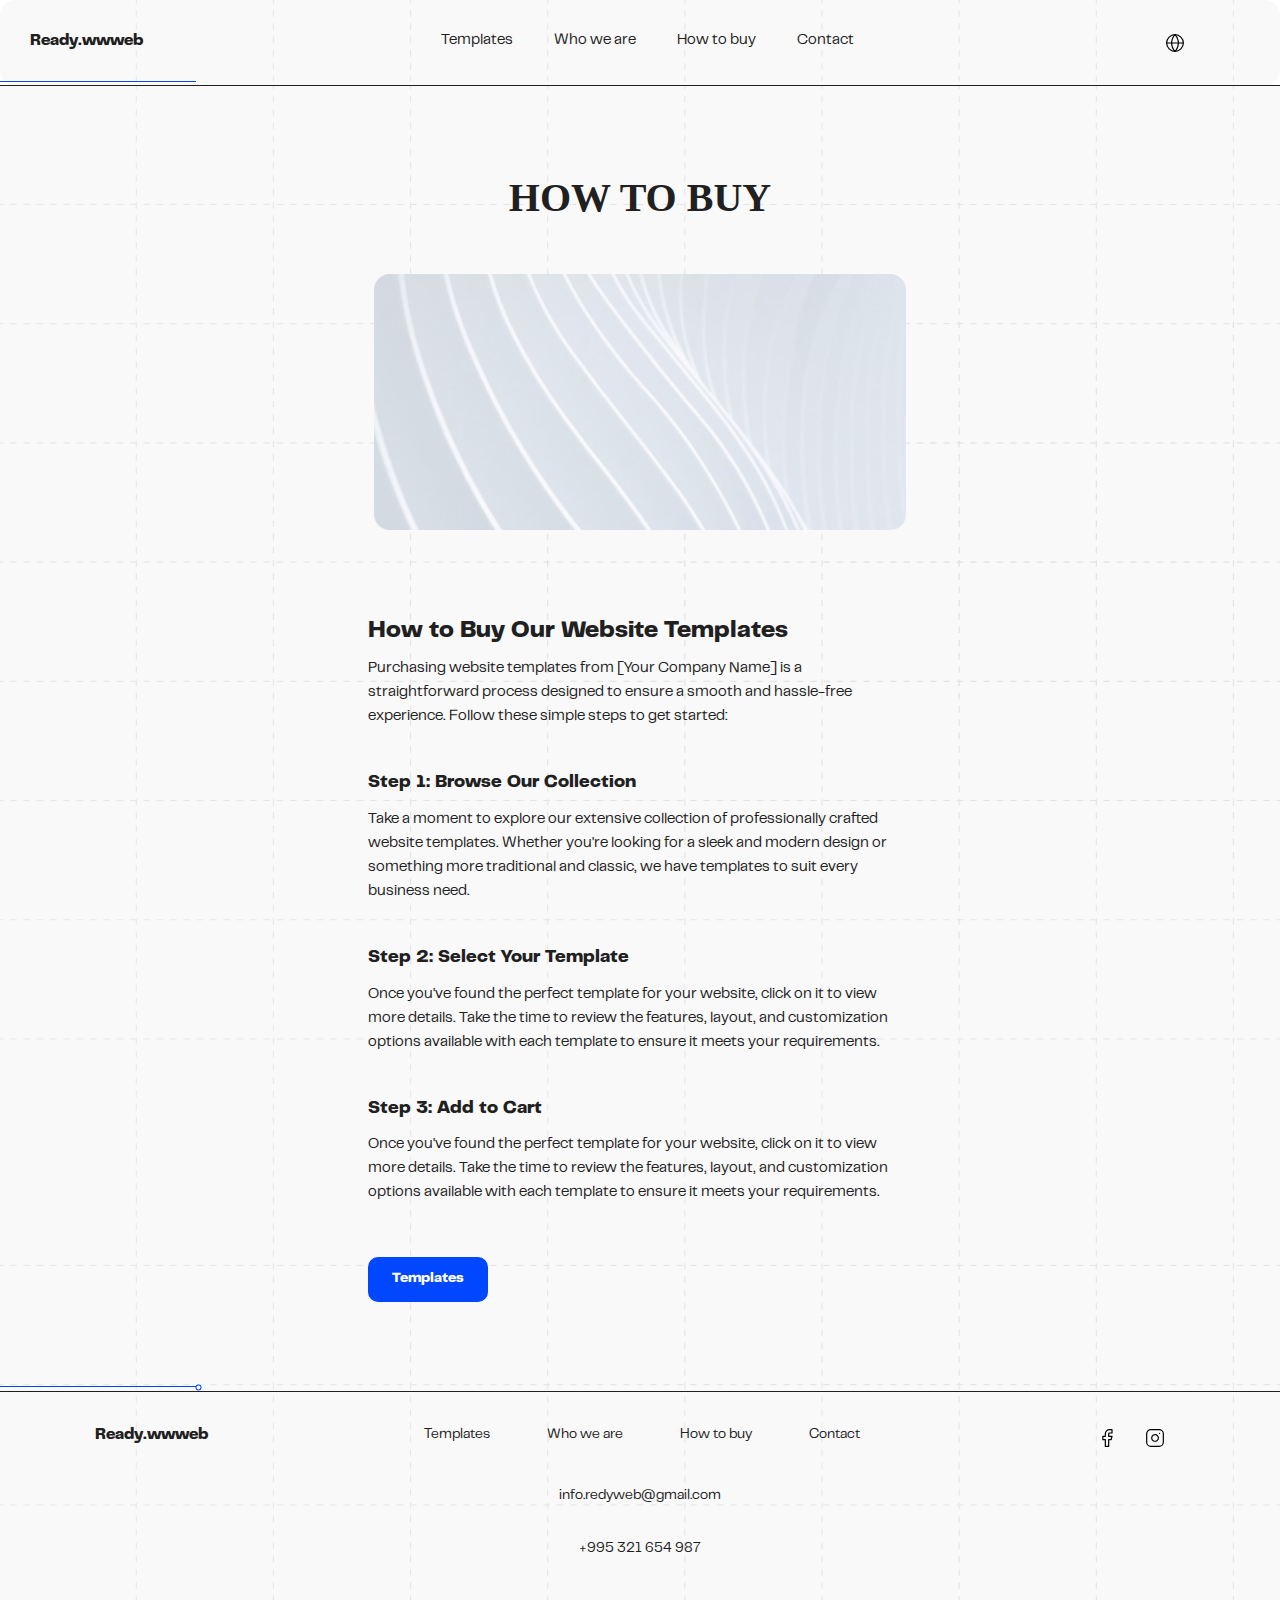
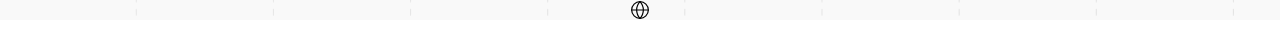
<file: howToBuy.html>
<!DOCTYPE html>
<html lang="en">
  <head>
    <meta charset="UTF-8" />
    <meta name="viewport" content="width=device-width, initial-scale=1.0" />
    <meta http-equiv="X-UA-Compatible" content="IE=edge" />
    <meta name="description" content="Professional Website Templates" />
    <meta property="og:title" content="ReadyWeb" />
    <meta property="og:image" content="https://imgur.com/a/metaimg-jveyQJz" />
    <meta property="og:description" content="Professional Website Templates" />
    <meta property="og:url" content="https://imgur.com/a/metaimg-jveyQJz" />
    <meta property="og:type" content="website" />
    <meta name="twitter:card" content="summary" />
    <meta name="twitter:title" content="ReadyWeb" />
    <meta name="twitter:description" content="Professional Website Templates" />
    <meta name="twitter:image" content="https://imgur.com/a/metaimg-jveyQJz" />
    <meta property="og:type" content="instagram:photo" />
    <meta property="og:image" content="https://imgur.com/a/metaimg-jveyQJz" />
    <meta property="og:image" content="https://imgur.com/a/metaimg-jveyQJz" />
    <meta property="og:description" content="Professional Website Templates" />
    <meta property="og:url" content="https://imgur.com/a/metaimg-jveyQJz" />
    <title>How To Buy</title>
    <link rel="stylesheet" href="assets/styles/howToBuyStyle.css" />
    <link rel="stylesheet" href="assets/styles/headerFooter.css" />
  </head>

  <body>
    <header class="header">
      <div class="header-container">
        <div class="header-wrapper">
          <div class="header-logo">
            <a href="index.html">Ready.wwweb</a>
          </div>
          <div class="burger-menu">
            <div class="top-line"></div>
            <div class="middle-line"></div>
            <div class="bottom-line"></div>
          </div>
          <div class="header-navigation-wrapper">
            <nav class="desktop-nav">
              <ul class="desktop-ul">
                <li>
                  <a class="nav-link nav-active" href="templates.html"
                    >Templates</a
                  >
                </li>
                <li><a class="nav-link" href="aboutUs.html">Who we are</a></li>
                <li><a class="nav-link" href="howToBuy.html">How to buy</a></li>
                <li><a class="nav-link" href="contacts.html">Contact</a></li>
              </ul>
            </nav>
          </div>
          <div class="select-lang">
            <svg
              width="20"
              height="20"
              viewBox="0 0 20 20"
              fill="none"
              xmlns="http://www.w3.org/2000/svg"
            >
              <path
                d="M9.99996 18.3333C14.6023 18.3333 18.3333 14.6024 18.3333 10C18.3333 5.39762 14.6023 1.66666 9.99996 1.66666C5.39759 1.66666 1.66663 5.39762 1.66663 10C1.66663 14.6024 5.39759 18.3333 9.99996 18.3333Z"
                stroke="black"
                stroke-width="1.2"
                stroke-linecap="round"
                stroke-linejoin="round"
              />
              <path
                d="M9.99996 1.66666C7.86015 3.91346 6.66663 6.89728 6.66663 10C6.66663 13.1027 7.86015 16.0865 9.99996 18.3333C12.1398 16.0865 13.3333 13.1027 13.3333 10C13.3333 6.89728 12.1398 3.91346 9.99996 1.66666Z"
                stroke="black"
                stroke-width="1.2"
                stroke-linecap="round"
                stroke-linejoin="round"
              />
              <path
                d="M1.66663 10H18.3333"
                stroke="black"
                stroke-width="1.2"
                stroke-linecap="round"
                stroke-linejoin="round"
              />
            </svg>
          </div>
        </div>
      </div>
      <span class="header-blue-line"></span>
      <span class="header-black-line"></span>

      <div class="mobile-navigation-wrapper">
        <div class="mobile-navigation">
          <nav class="mobile-nav">
            <ul class="mobile-ul">
              <li>
                <a class="mobile-nav-link" href="templates.html">Templates</a>
              </li>
              <li>
                <a class="mobile-nav-link" href="aboutUs.html">Who we are</a>
              </li>
              <li>
                <a class="mobile-nav-link" href="howToBuy.html">How to buy</a>
              </li>
              <li>
                <a class="mobile-nav-link" href="contacts.html">Contact</a>
              </li>
            </ul>
          </nav>
        </div>

        <div class="mobile-select-lang">
          <svg
            width="20"
            height="20"
            viewBox="0 0 20 20"
            fill="none"
            xmlns="http://www.w3.org/2000/svg"
          >
            <path
              d="M9.99996 18.3333C14.6023 18.3333 18.3333 14.6024 18.3333 10C18.3333 5.39762 14.6023 1.66666 9.99996 1.66666C5.39759 1.66666 1.66663 5.39762 1.66663 10C1.66663 14.6024 5.39759 18.3333 9.99996 18.3333Z"
              stroke="black"
              stroke-width="1.2"
              stroke-linecap="round"
              stroke-linejoin="round"
            />
            <path
              d="M9.99996 1.66666C7.86015 3.91346 6.66663 6.89728 6.66663 10C6.66663 13.1027 7.86015 16.0865 9.99996 18.3333C12.1398 16.0865 13.3333 13.1027 13.3333 10C13.3333 6.89728 12.1398 3.91346 9.99996 1.66666Z"
              stroke="black"
              stroke-width="1.2"
              stroke-linecap="round"
              stroke-linejoin="round"
            />
            <path
              d="M1.66663 10H18.3333"
              stroke="black"
              stroke-width="1.2"
              stroke-linecap="round"
              stroke-linejoin="round"
            />
          </svg>
        </div>
      </div>
    </header>
    <main>
      <section class="about-us-container">
        <h1 class="about-us-title">HOW TO BUY</h1>
        <img
          src="assets/img/howToBuy.avif"
          alt="Responsive Decorative Image"
          class="about-us-image-responsive"
        />
        <section class="about-us-content">
          <div class="about-us-text">
            <h2 class="about-us-subtitle">How to Buy Our Website Templates</h2>
            <p class="about-us-paragraph">
              Purchasing website templates from [Your Company Name] is a
              straightforward process designed to ensure a smooth and
              hassle-free experience. Follow these simple steps to get started:
            </p>
            <h3 class="about-us-subtitle">Step 1: Browse Our Collection</h3>
            <p class="about-us-paragraph">
              Take a moment to explore our extensive collection of
              professionally crafted website templates. Whether you're looking
              for a sleek and modern design or something more traditional and
              classic, we have templates to suit every business need.
            </p>
            <h3 class="about-us-subtitle">Step 2: Select Your Template</h3>
            <p class="about-us-paragraph">
              Once you've found the perfect template for your website, click on
              it to view more details. Take the time to review the features,
              layout, and customization options available with each template to
              ensure it meets your requirements.
            </p>
            <h3 class="about-us-subtitle">Step 3: Add to Cart</h3>
            <p class="about-us-paragraph">
              Once you've found the perfect template for your website, click on
              it to view more details. Take the time to review the features,
              layout, and customization options available with each template to
              ensure it meets your requirements.
            </p>
            <div class="test">
              <a href="templates.html" class="about-us-button">Templates</a>
            </div>
          </div>
        </section>
      </section>
    </main>
    <footer class="footer">
      <span class="footer-blue-line"></span>
      <span class="footer-black-line"></span>

      <div class="ball-wrapper">
        <svg
          class="ball"
          width="7"
          height="7"
          xmlns="http://www.w3.org/2000/svg"
        >
          <circle cx="3.5" cy="3.5" r="3" fill="#0047FF" />
          <circle cx="3.5" cy="3.5" r="2" fill="#FFFFFF" />
        </svg>
      </div>

      <div class="footer-wrapper">
        <div class="footer-logo">
          <a href="index.html">Ready.wwweb</a>
        </div>
        <div class="footer-navigation">
          <nav class="footer-nav">
            <ul class="footer-ul">
              <li>
                <a class="footer-nav-link" href="templates.html">Templates</a>
              </li>
              <li>
                <a class="footer-nav-link" href="aboutUs.html">Who we are</a>
              </li>
              <li>
                <a class="footer-nav-link" href="howToBuy.html">How to buy</a>
              </li>
              <li>
                <a class="footer-nav-link" href="contacts.html">Contact</a>
              </li>
            </ul>
          </nav>
        </div>

        <div class="footer-soc-icons-wrapper">
          <div class="soc-wrapper">
            <a href="https://www.facebook.com/"
              ><svg
                width="20"
                height="20"
                viewBox="0 0 20 20"
                fill="none"
                xmlns="http://www.w3.org/2000/svg"
              >
                <path
                  d="M15 1.66675H12.5C11.395 1.66675 10.3352 2.10573 9.55376 2.88714C8.77236 3.66854 8.33337 4.72835 8.33337 5.83341V8.33341H5.83337V11.6667H8.33337V18.3334H11.6667V11.6667H14.1667L15 8.33341H11.6667V5.83341C11.6667 5.6124 11.7545 5.40044 11.9108 5.24416C12.0671 5.08788 12.279 5.00008 12.5 5.00008H15V1.66675Z"
                  stroke="black"
                  stroke-width="1.2"
                  stroke-linecap="round"
                  stroke-linejoin="round"
                />
              </svg>
            </a>
          </div>
          <div class="soc-wrapper">
            <a href="https://www.instagram.com/"
              ><svg
                width="20"
                height="20"
                viewBox="0 0 20 20"
                fill="none"
                xmlns="http://www.w3.org/2000/svg"
              >
                <path
                  d="M14.1666 1.66675H5.83329C3.53211 1.66675 1.66663 3.53223 1.66663 5.83341V14.1667C1.66663 16.4679 3.53211 18.3334 5.83329 18.3334H14.1666C16.4678 18.3334 18.3333 16.4679 18.3333 14.1667V5.83341C18.3333 3.53223 16.4678 1.66675 14.1666 1.66675Z"
                  stroke="black"
                  stroke-width="1.2"
                  stroke-linecap="round"
                  stroke-linejoin="round"
                />
                <path
                  d="M13.3333 9.47501C13.4361 10.1685 13.3176 10.8769 12.9947 11.4992C12.6718 12.1215 12.1609 12.6262 11.5346 12.9414C10.9083 13.2566 10.1986 13.3663 9.50641 13.255C8.81419 13.1436 8.17472 12.8167 7.67895 12.321C7.18318 11.8252 6.85636 11.1857 6.74497 10.4935C6.63359 9.8013 6.74331 9.09159 7.05852 8.46532C7.37374 7.83905 7.87841 7.32812 8.50074 7.00521C9.12307 6.68229 9.83138 6.56383 10.5249 6.66667C11.2324 6.77158 11.8873 7.10123 12.393 7.60693C12.8987 8.11263 13.2283 8.76757 13.3333 9.47501Z"
                  stroke="black"
                  stroke-width="1.2"
                  stroke-linecap="round"
                  stroke-linejoin="round"
                />
                <path
                  d="M14.5834 5.41675H14.5917"
                  stroke="black"
                  stroke-width="1.2"
                  stroke-linecap="round"
                  stroke-linejoin="round"
                />
              </svg>
            </a>
          </div>
        </div>
      </div>

      <div class="footer-contacts">
        <a href="mailto:info.redyweb@gmail.com">info.redyweb@gmail.com</a>
        <a href="tel:+995 321 654 987">+995 321 654 987</a>
      </div>
      <div class="footer-select-lang">
        <svg
          width="20"
          height="20"
          viewBox="0 0 20 20"
          fill="none"
          xmlns="http://www.w3.org/2000/svg"
        >
          <path
            d="M9.99996 18.3333C14.6023 18.3333 18.3333 14.6024 18.3333 10C18.3333 5.39762 14.6023 1.66666 9.99996 1.66666C5.39759 1.66666 1.66663 5.39762 1.66663 10C1.66663 14.6024 5.39759 18.3333 9.99996 18.3333Z"
            stroke="black"
            stroke-width="1.2"
            stroke-linecap="round"
            stroke-linejoin="round"
          />
          <path
            d="M9.99996 1.66666C7.86015 3.91346 6.66663 6.89728 6.66663 10C6.66663 13.1027 7.86015 16.0865 9.99996 18.3333C12.1398 16.0865 13.3333 13.1027 13.3333 10C13.3333 6.89728 12.1398 3.91346 9.99996 1.66666Z"
            stroke="black"
            stroke-width="1.2"
            stroke-linecap="round"
            stroke-linejoin="round"
          />
          <path
            d="M1.66663 10H18.3333"
            stroke="black"
            stroke-width="1.2"
            stroke-linecap="round"
            stroke-linejoin="round"
          />
        </svg>
      </div>
    </footer>
    <script src="assets/js/main.js"></script>
  </body>
</html>
</file>
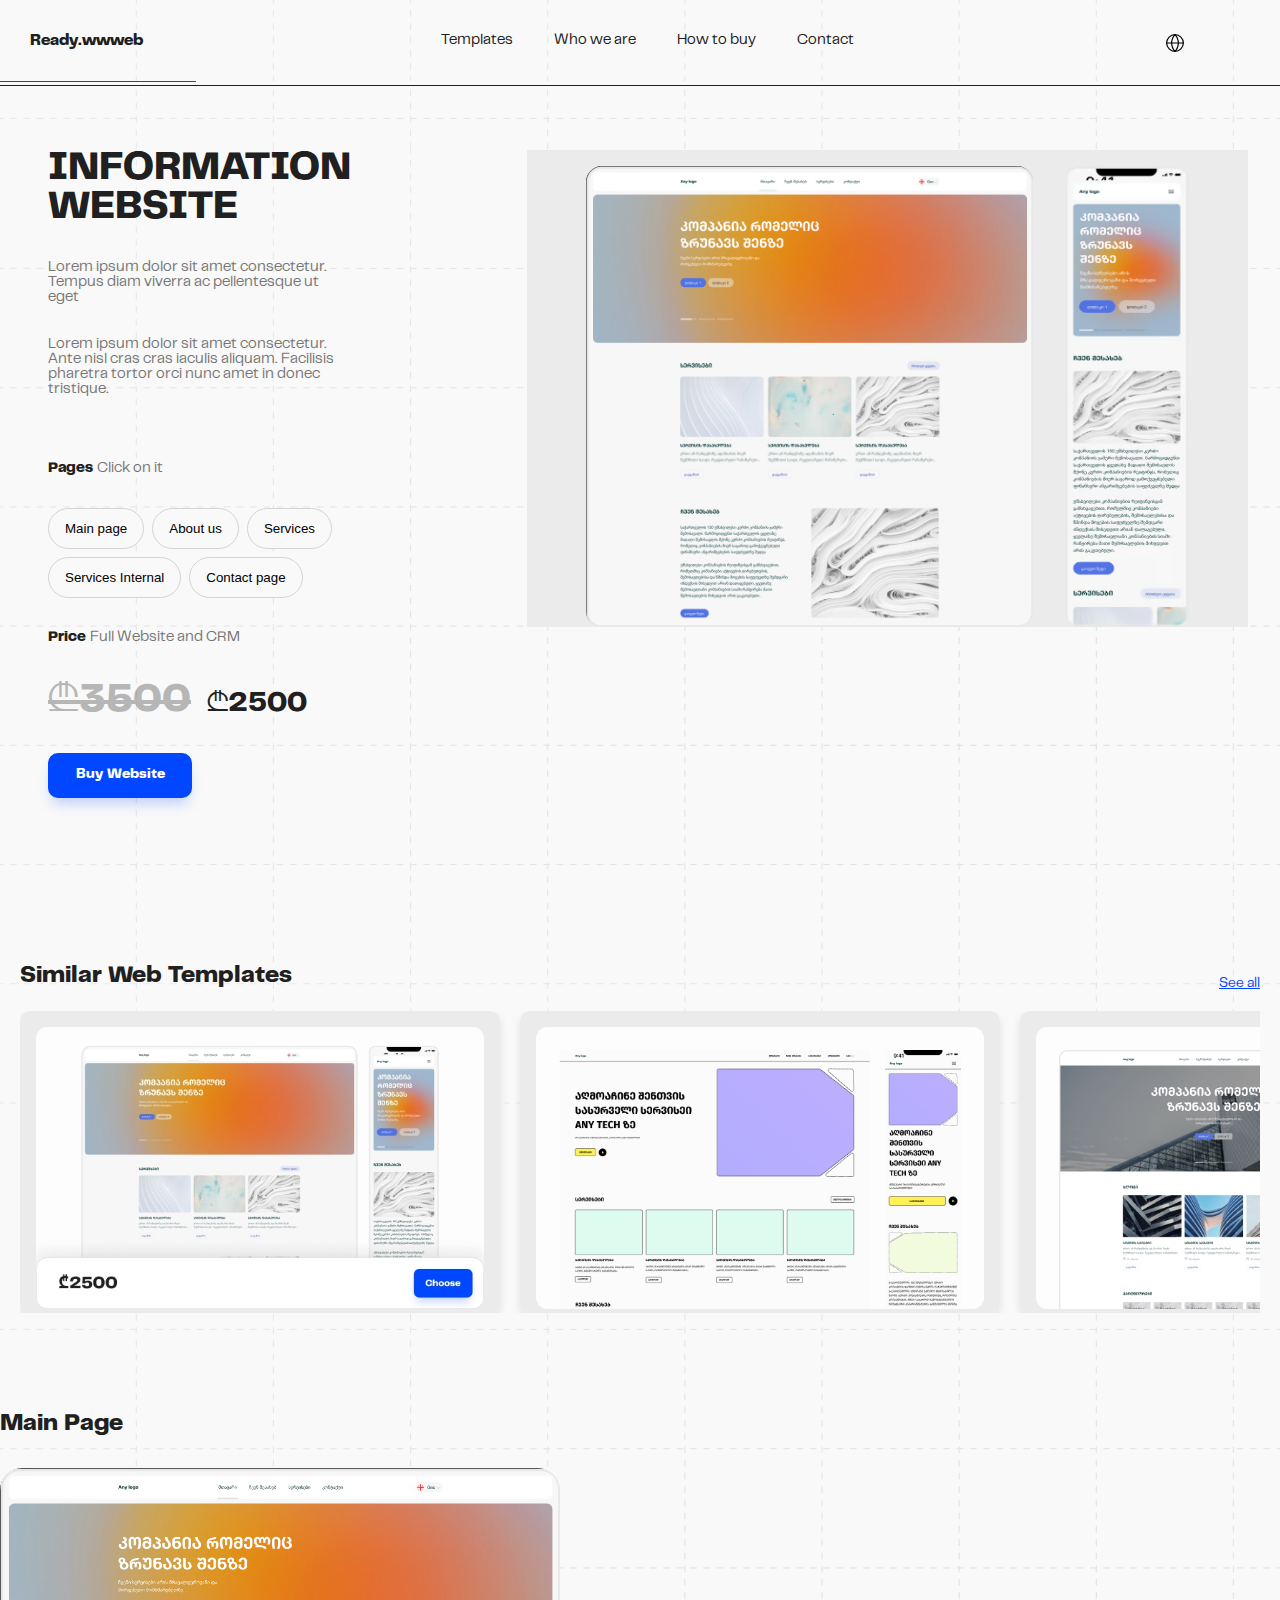
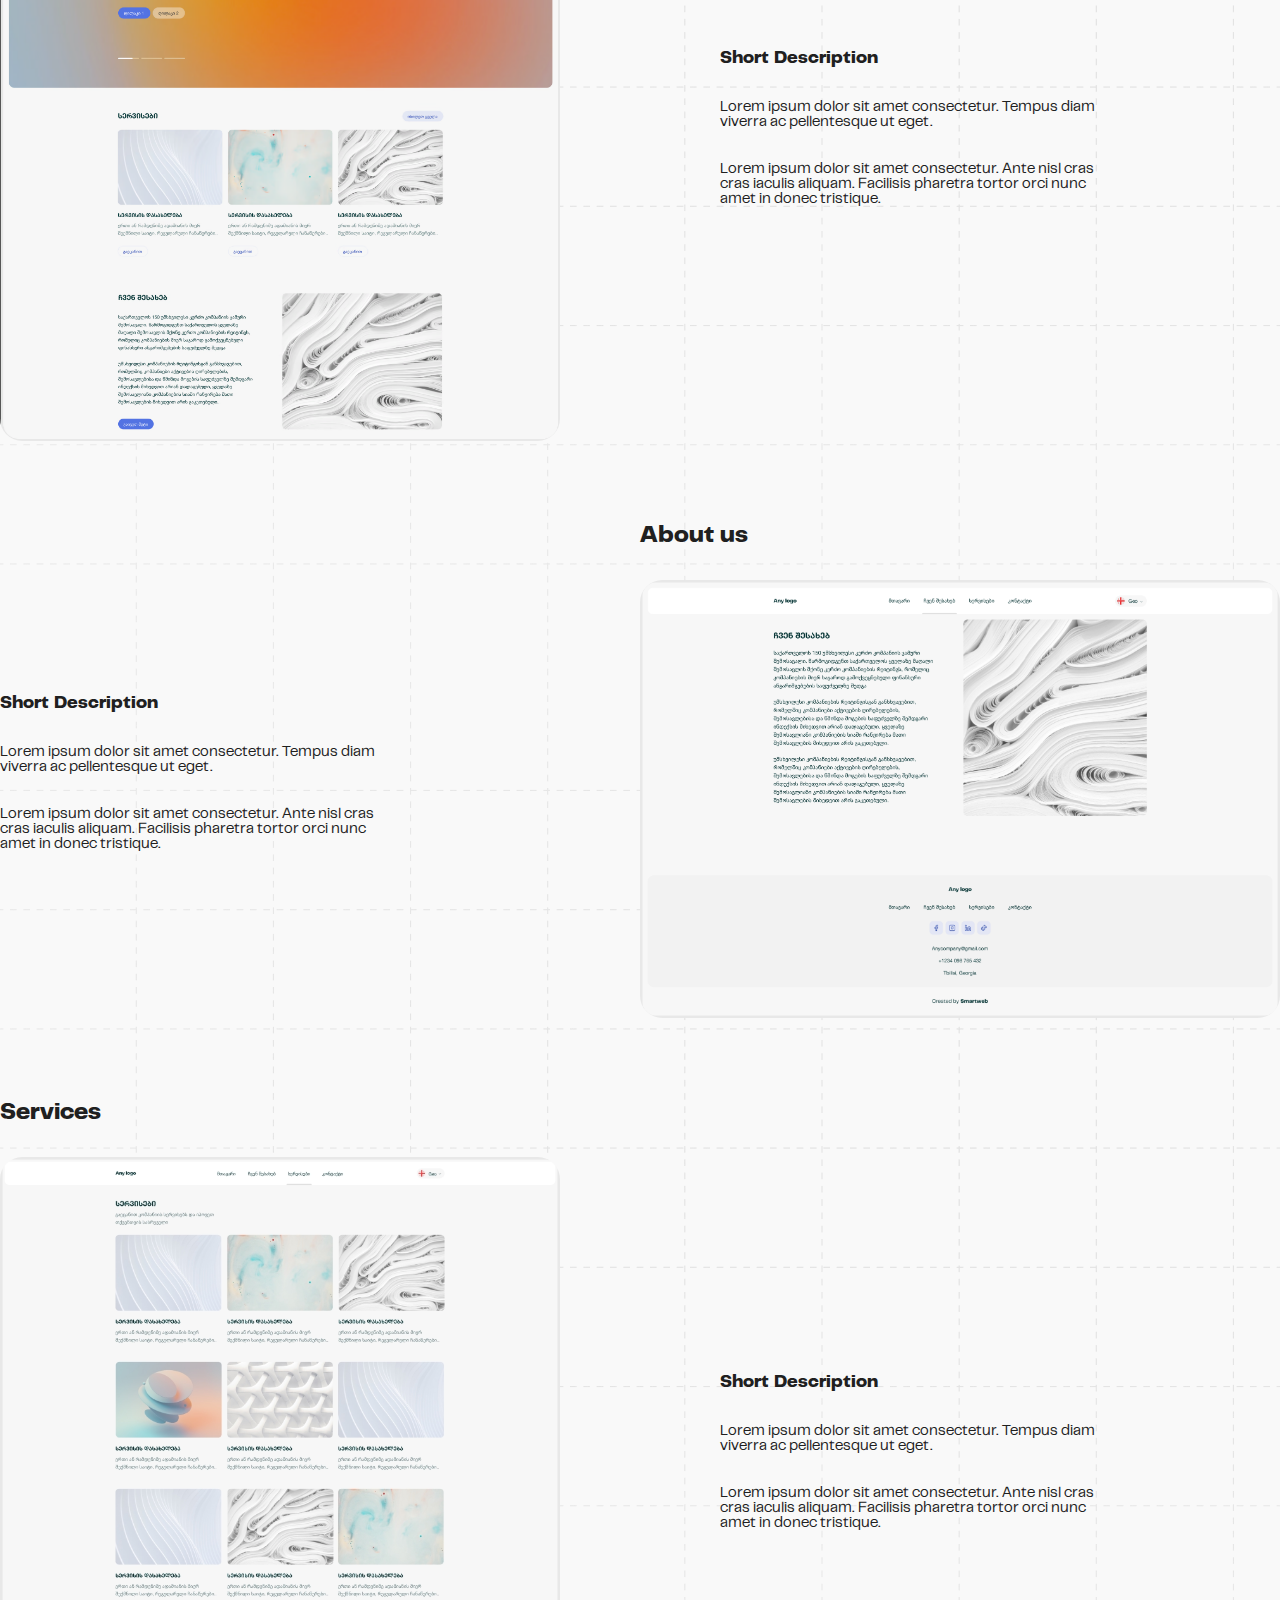
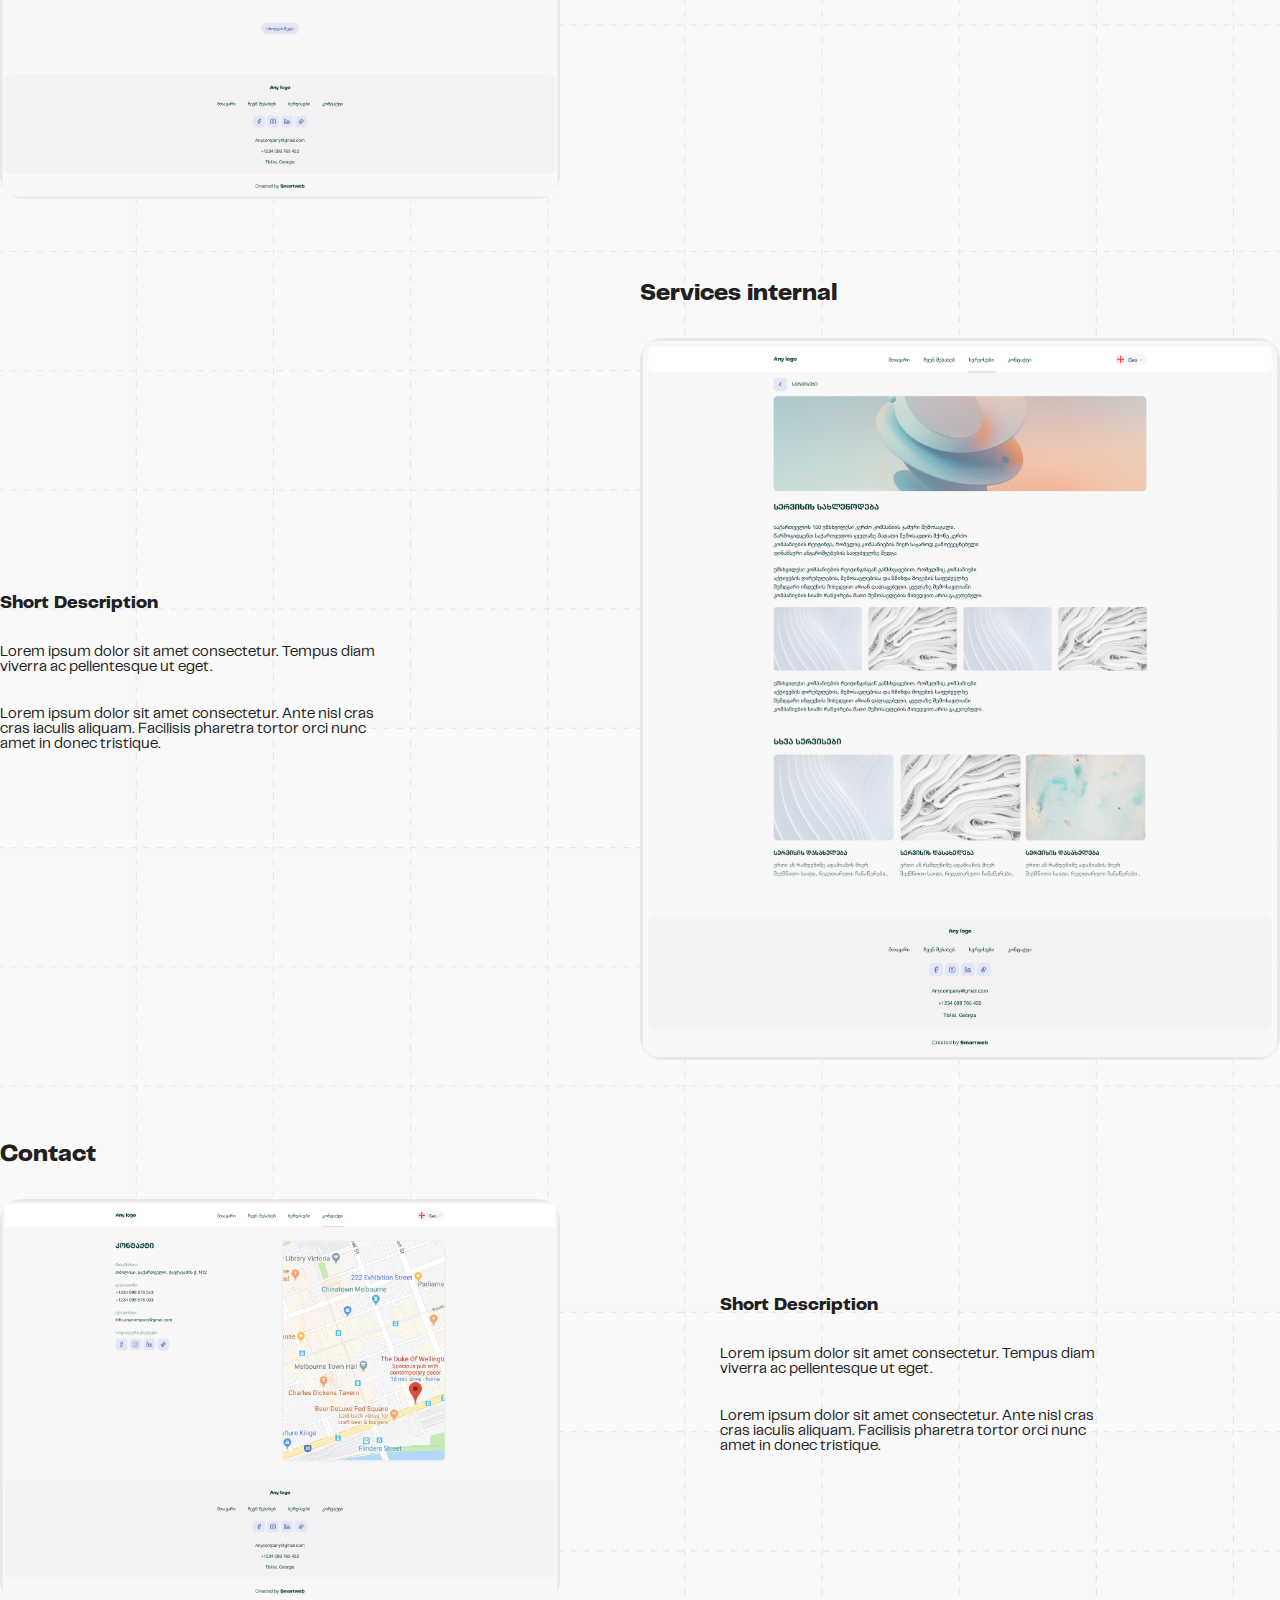
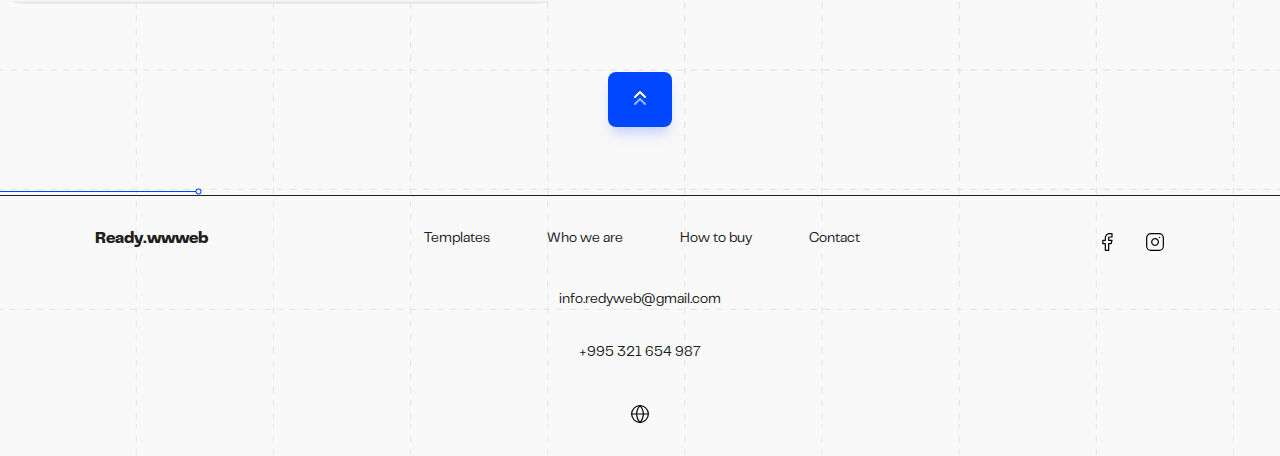
<file: internalPage.html>
<!DOCTYPE html>
<html lang="en">
  <head>
    <meta charset="UTF-8" />
    <meta name="viewport" content="width=device-width, initial-scale=1.0" />
    <meta http-equiv="X-UA-Compatible" content="IE=edge" />
    <meta name="description" content="Professional Website Templates" />
    <meta property="og:title" content="ReadyWeb" />
    <meta property="og:image" content="https://imgur.com/a/metaimg-jveyQJz" />
    <meta property="og:description" content="Professional Website Templates" />
    <meta property="og:url" content="https://imgur.com/a/metaimg-jveyQJz" />
    <meta property="og:type" content="website" />
    <meta name="twitter:card" content="summary" />
    <meta name="twitter:title" content="ReadyWeb" />
    <meta name="twitter:description" content="Professional Website Templates" />
    <meta name="twitter:image" content="https://imgur.com/a/metaimg-jveyQJz" />
    <meta property="og:type" content="instagram:photo" />
    <meta property="og:image" content="https://imgur.com/a/metaimg-jveyQJz" />
    <meta property="og:image" content="https://imgur.com/a/metaimg-jveyQJz" />
    <meta property="og:description" content="Professional Website Templates" />
    <meta property="og:url" content="https://imgur.com/a/metaimg-jveyQJz" />
    <title>Internal Page</title>
    <link rel="stylesheet" href="assets/styles/headerFooter.css" />
    <link rel="stylesheet" href="assets/styles/internalPageStyle.css" />
    <link rel="stylesheet" href="assets/styles/main.css" />
  </head>

  <body>
    <header class="header">
      <div class="header-container">
        <div class="header-wrapper">
          <div class="header-logo">
            <a href="index.html">Ready.wwweb</a>
          </div>
          <div class="burger-menu">
            <div class="top-line"></div>
            <div class="middle-line"></div>
            <div class="bottom-line"></div>
          </div>
          <div class="header-navigation-wrapper">
            <nav class="desktop-nav">
              <ul class="desktop-ul">
                <li>
                  <a class="nav-link nav-active" href="templates.html"
                    >Templates</a
                  >
                </li>
                <li><a class="nav-link" href="aboutUs.html">Who we are</a></li>
                <li><a class="nav-link" href="howToBuy.html">How to buy</a></li>
                <li><a class="nav-link" href="contacts.html">Contact</a></li>
              </ul>
            </nav>
          </div>
          <div class="select-lang">
            <svg
              width="20"
              height="20"
              viewBox="0 0 20 20"
              fill="none"
              xmlns="http://www.w3.org/2000/svg"
            >
              <path
                d="M9.99996 18.3333C14.6023 18.3333 18.3333 14.6024 18.3333 10C18.3333 5.39762 14.6023 1.66666 9.99996 1.66666C5.39759 1.66666 1.66663 5.39762 1.66663 10C1.66663 14.6024 5.39759 18.3333 9.99996 18.3333Z"
                stroke="black"
                stroke-width="1.2"
                stroke-linecap="round"
                stroke-linejoin="round"
              />
              <path
                d="M9.99996 1.66666C7.86015 3.91346 6.66663 6.89728 6.66663 10C6.66663 13.1027 7.86015 16.0865 9.99996 18.3333C12.1398 16.0865 13.3333 13.1027 13.3333 10C13.3333 6.89728 12.1398 3.91346 9.99996 1.66666Z"
                stroke="black"
                stroke-width="1.2"
                stroke-linecap="round"
                stroke-linejoin="round"
              />
              <path
                d="M1.66663 10H18.3333"
                stroke="black"
                stroke-width="1.2"
                stroke-linecap="round"
                stroke-linejoin="round"
              />
            </svg>
          </div>
        </div>
      </div>
      <span class="header-blue-line"></span>
      <span class="header-black-line"></span>

      <div class="mobile-navigation-wrapper">
        <div class="mobile-navigation">
          <nav class="mobile-nav">
            <ul class="mobile-ul">
              <li>
                <a class="mobile-nav-link" href="templates.html">Templates</a>
              </li>
              <li>
                <a class="mobile-nav-link" href="aboutUs.html">Who we are</a>
              </li>
              <li>
                <a class="mobile-nav-link" href="howToBuy.html">How to buy</a>
              </li>
              <li>
                <a class="mobile-nav-link" href="contacts.html">Contact</a>
              </li>
            </ul>
          </nav>
        </div>

        <div class="mobile-select-lang">
          <svg
            width="20"
            height="20"
            viewBox="0 0 20 20"
            fill="none"
            xmlns="http://www.w3.org/2000/svg"
          >
            <path
              d="M9.99996 18.3333C14.6023 18.3333 18.3333 14.6024 18.3333 10C18.3333 5.39762 14.6023 1.66666 9.99996 1.66666C5.39759 1.66666 1.66663 5.39762 1.66663 10C1.66663 14.6024 5.39759 18.3333 9.99996 18.3333Z"
              stroke="black"
              stroke-width="1.2"
              stroke-linecap="round"
              stroke-linejoin="round"
            />
            <path
              d="M9.99996 1.66666C7.86015 3.91346 6.66663 6.89728 6.66663 10C6.66663 13.1027 7.86015 16.0865 9.99996 18.3333C12.1398 16.0865 13.3333 13.1027 13.3333 10C13.3333 6.89728 12.1398 3.91346 9.99996 1.66666Z"
              stroke="black"
              stroke-width="1.2"
              stroke-linecap="round"
              stroke-linejoin="round"
            />
            <path
              d="M1.66663 10H18.3333"
              stroke="black"
              stroke-width="1.2"
              stroke-linecap="round"
              stroke-linejoin="round"
            />
          </svg>
        </div>
      </div>
    </header>
    <main class="internal-page-wrapper">
      <section class="internal-page-info">
        <section class="internal-page-details">
          <h1>INFORMATION WEBSITE</h1>
          <p class="internal-regular-text">
            Lorem ipsum dolor sit amet consectetur. Tempus diam viverra ac
            pellentesque ut eget
          </p>
          <p class="internal-regular-text">
            Lorem ipsum dolor sit amet consectetur. Ante nisl cras cras iaculis
            aliquam. Facilisis pharetra tortor orci nunc amet in donec
            tristique.
          </p>
          <div class="internal-page-image-responsive-wrapper">
            <section class="internal-page-image-responsive">
              <div class="internal-template-image">
                <img
                  src="assets/img/internalTemplateResponsiveBig.avif"
                  alt="Template Image"
                />
              </div>
              <div class="internal-template-image-responsive">
                <img
                  src="assets/img/internalTemplateResponsiveSmall.avif"
                  alt="Template Image"
                />
              </div>
            </section>
          </div>
          <p class="internal-bold-text">
            Pages <span class="internal-regular-text"> Click on it</span>
          </p>
          <section class="internal-clickable-pages">
            <button onclick="window.location.href='index.html'">
              Main page
            </button>
            <button onclick="window.location.href='aboutUs.html'">
              About us
            </button>

            <button onclick="window.location.href='templates.html'">
              Services
            </button>
            <button onclick="window.location.href='howToBuy.html'">
              Services Internal
            </button>
            <button onclick="window.location.href='contacts.html'">
              Contact page
            </button>
          </section>
          <p class="internal-bold-text">
            Price
            <span class="internal-regular-text"> Full Website and CRM</span>
          </p>
          <div class="internal-prices">
            <p class="internal-price-before">&#8382;3500</p>
            <span class="internal-price-after">&#8382;2500</span>
          </div>
          <div class="internal-purchase-button-wrapper">
            <div class="dim-overlay" id="dimOverlay"></div>

            <button class="internal-purchase-button">Buy Website</button>
          </div>

          <div class="form-container" id="purchaseForm">
            <button class="close-btn" onclick="toggleForm()">× Close</button>
            <div>
              <div class="grey-line"></div>

              <h4>Info</h4>
              <label for="name">Name</label>
              <input
                type="text"
                id="name"
                name="name"
                placeholder="Enter your name"
              />

              <label for="id-number">ID number</label>
              <input
                type="text"
                id="id-number"
                name="id-number"
                placeholder="Enter ID number"
              />

              <label for="email">Email</label>
              <input
                type="email"
                id="email"
                name="email"
                placeholder="Enter your email"
              />

              <label for="contact-number">Contact number</label>
              <div class="contact-number">
                <select id="country-code">
                  <option value="+995">+995</option>
                </select>
                <input
                  type="tel"
                  id="contact-number"
                  name="contact-number"
                  placeholder="1234 5678"
                />
              </div>
              <div class="grey-line"></div>
              <h4>Pay with</h4>
              <div class="pay-option">
                <div class="pay-option-content">
                  <label for="bank-account">Bank account</label>
                  <div class="bank-account-placeholder">
                    <input
                      type="text"
                      id="bank-account-number"
                      name="bank-account-number"
                      placeholder="GE32BG00112345678"
                    />
                    <svg
                      width="18"
                      height="18"
                      viewBox="0 0 18 18"
                      fill="none"
                      xmlns="http://www.w3.org/2000/svg"
                    >
                      <path
                        d="M12 9.675V12.825C12 15.45 10.95 16.5 8.325 16.5H5.175C2.55 16.5 1.5 15.45 1.5 12.825V9.675C1.5 7.05 2.55 6 5.175 6H8.325C10.95 6 12 7.05 12 9.675Z"
                        stroke="#616161"
                        stroke-width="1.125"
                        stroke-linecap="round"
                        stroke-linejoin="round"
                      />
                      <path
                        d="M16.5 5.175V8.325C16.5 10.95 15.45 12 12.825 12H12V9.675C12 7.05 10.95 6 8.325 6H6V5.175C6 2.55 7.05 1.5 9.675 1.5H12.825C15.45 1.5 16.5 2.55 16.5 5.175Z"
                        stroke="#616161"
                        stroke-width="1.125"
                        stroke-linecap="round"
                        stroke-linejoin="round"
                      />
                    </svg>
                  </div>
                </div>
                <input
                  type="radio"
                  id="bank-account"
                  name="payment-method"
                  value="bank-account"
                />
              </div>

              <div class="pay-option card">
                <label for="visa-mastercard"> Visa & Mastercard </label>
                <input
                  type="radio"
                  id="visa-mastercard"
                  name="payment-method"
                  value="visa-mastercard"
                />
              </div>
            </div>
            <div class="order-button-wrapper">
              <button class="internal-purchase-button" onclick="validateForm()">
                Order Website
              </button>
            </div>
          </div>
        </section>

        <section class="internal-page-image">
          <div class="internal-template-image">
            <img
              src="assets/img/internalTemplateBig.avif"
              alt="Template Image"
            />
          </div>
          <div class="internal-template-image-responsive">
            <img
              src="assets/img/internalTemplateSmall.avif"
              alt="Template Image"
            />
          </div>
        </section>
      </section>

      <section class="internal-similar-templates-wrapper">
        <div class="internal-similar-templates-container">
          <div class="internal-similar-templates-header">
            <div class="internal-similar-templates-title">
              Similar Web Templates
            </div>
            <a href="templates.html" class="internal-templates-see-all"
              >See all</a
            >
          </div>
          <div class="internal-similar-templates">
            <div class="internal-similar-template">
              <div class="image-container">
                <img
                  src="assets/img/informationWebsite1.avif"
                  alt="Information Website 1"
                  class="main-section-carousel-image"
                />
                <div class="info-overlay">
                  <p>&#8382;2500</p>

                  <button
                    class="main-button"
                    onclick="window.location.href='internalPage.html'"
                  >
                    Choose
                  </button>
                </div>
              </div>
            </div>
            <div class="internal-similar-template">
              <div class="image-container">
                <img
                  src="assets/img/restaurantWebsite1.avif"
                  alt="Restaurant Website 1"
                  class="main-section-carousel-image"
                />
                <div class="info-overlay">
                  <p>&#8382;2500</p>

                  <button
                    class="main-button"
                    onclick="window.location.href='internalPage.html'"
                  >
                    Choose
                  </button>
                </div>
              </div>
            </div>
            <div class="internal-similar-template">
              <div class="image-container">
                <img
                  src="assets/img/informationWebsite2.avif"
                  alt="Information Website 2"
                  class="main-section-carousel-image"
                />
                <div class="info-overlay">
                  <p>&#8382;2500</p>

                  <button
                    class="main-button"
                    onclick="window.location.href='internalPage.html'"
                  >
                    Choose
                  </button>
                </div>
              </div>
            </div>
          </div>
        </div>
      </section>
      <section>
        <div class="internal-design-wrapper">
          <div class="internal-design-container">
            <div class="internal-design-image-placeholder">
              <h2>Main Page</h2>
              <img
                src="assets/img/internalTemplateBig.avif"
                alt="Template Image"
              />
            </div>
            <div class="internal-design-description">
              <h3>Short Description</h3>

              <p>
                Lorem ipsum dolor sit amet consectetur. Tempus diam viverra ac
                pellentesque ut eget.
              </p>
              <p>
                Lorem ipsum dolor sit amet consectetur. Ante nisl cras cras
                iaculis aliquam. Facilisis pharetra tortor orci nunc amet in
                donec tristique.
              </p>
            </div>
          </div>
        </div>
        <div class="internal-design-wrapper">
          <div class="internal-design-container">
            <div class="internal-design-description">
              <h3>Short Description</h3>

              <p>
                Lorem ipsum dolor sit amet consectetur. Tempus diam viverra ac
                pellentesque ut eget.
              </p>
              <p>
                Lorem ipsum dolor sit amet consectetur. Ante nisl cras cras
                iaculis aliquam. Facilisis pharetra tortor orci nunc amet in
                donec tristique.
              </p>
            </div>
            <div class="internal-design-image-placeholder">
              <h2>About us</h2>

              <img
                src="assets/img/internalDesignAboutUs.avif"
                alt="Template Image"
              />
            </div>
          </div>
        </div>
        <div class="internal-design-wrapper">
          <div class="internal-design-container">
            <div class="internal-design-image-placeholder">
              <h2>Services</h2>

              <img
                src="assets/img/internalDesignServices.avif"
                alt="Template Image"
              />
            </div>
            <div class="internal-design-description">
              <h3>Short Description</h3>

              <p>
                Lorem ipsum dolor sit amet consectetur. Tempus diam viverra ac
                pellentesque ut eget.
              </p>
              <p>
                Lorem ipsum dolor sit amet consectetur. Ante nisl cras cras
                iaculis aliquam. Facilisis pharetra tortor orci nunc amet in
                donec tristique.
              </p>
            </div>
          </div>
        </div>
        <div class="internal-design-wrapper">
          <div class="internal-design-container">
            <div class="internal-design-description">
              <h3>Short Description</h3>

              <p>
                Lorem ipsum dolor sit amet consectetur. Tempus diam viverra ac
                pellentesque ut eget.
              </p>
              <p>
                Lorem ipsum dolor sit amet consectetur. Ante nisl cras cras
                iaculis aliquam. Facilisis pharetra tortor orci nunc amet in
                donec tristique.
              </p>
            </div>
            <div class="internal-design-image-placeholder">
              <h2>Services internal</h2>

              <img
                src="assets/img/internalDesignServicesInternal.avif"
                alt="Template Image"
              />
            </div>
          </div>
        </div>
        <div class="internal-design-wrapper">
          <div class="internal-design-container">
            <div class="internal-design-image-placeholder">
              <h2>Contact</h2>

              <img
                src="assets/img/internalDesignContact.avif"
                alt="Template Image"
              />
            </div>
            <div class="internal-design-description">
              <h3>Short Description</h3>
              <p>
                Lorem ipsum dolor sit amet consectetur. Tempus diam viverra ac
                pellentesque ut eget.
              </p>
              <p>
                Lorem ipsum dolor sit amet consectetur. Ante nisl cras cras
                iaculis aliquam. Facilisis pharetra tortor orci nunc amet in
                donec tristique.
              </p>
            </div>
          </div>
          <button
            class="internal-scroll-up"
            onclick="window.scrollTo({ top: 0, behavior: 'smooth' });"
          >
            <svg
              width="24"
              height="24"
              viewBox="0 0 24 24"
              fill="none"
              xmlns="http://www.w3.org/2000/svg"
            >
              <path
                d="M17 11L12 6L7 11"
                stroke="white"
                stroke-width="2"
                stroke-linecap="round"
                stroke-linejoin="round"
              />
              <path
                opacity="0.6"
                d="M17 18L12 13L7 18"
                stroke="white"
                stroke-width="2"
                stroke-linecap="round"
                stroke-linejoin="round"
              />
            </svg>
          </button>
        </div>
      </section>
    </main>
    <footer class="footer">
      <span class="footer-blue-line"></span>
      <span class="footer-black-line"></span>

      <div class="ball-wrapper">
        <svg
          class="ball"
          width="7"
          height="7"
          xmlns="http://www.w3.org/2000/svg"
        >
          <circle cx="3.5" cy="3.5" r="3" fill="#0047FF" />
          <circle cx="3.5" cy="3.5" r="2" fill="#FFFFFF" />
        </svg>
      </div>

      <div class="footer-wrapper">
        <div class="footer-logo">
          <a href="index.html">Ready.wwweb</a>
        </div>
        <div class="footer-navigation">
          <nav class="footer-nav">
            <ul class="footer-ul">
              <li>
                <a class="footer-nav-link" href="templates.html">Templates</a>
              </li>
              <li>
                <a class="footer-nav-link" href="aboutUs.html">Who we are</a>
              </li>
              <li>
                <a class="footer-nav-link" href="howToBuy.html">How to buy</a>
              </li>
              <li>
                <a class="footer-nav-link" href="contacts.html">Contact</a>
              </li>
            </ul>
          </nav>
        </div>

        <div class="footer-soc-icons-wrapper">
          <div class="soc-wrapper">
            <a href="https://www.facebook.com/" target="_blank"
              ><svg
                width="20"
                height="20"
                viewBox="0 0 20 20"
                fill="none"
                xmlns="http://www.w3.org/2000/svg"
              >
                <path
                  d="M15 1.66675H12.5C11.395 1.66675 10.3352 2.10573 9.55376 2.88714C8.77236 3.66854 8.33337 4.72835 8.33337 5.83341V8.33341H5.83337V11.6667H8.33337V18.3334H11.6667V11.6667H14.1667L15 8.33341H11.6667V5.83341C11.6667 5.6124 11.7545 5.40044 11.9108 5.24416C12.0671 5.08788 12.279 5.00008 12.5 5.00008H15V1.66675Z"
                  stroke="black"
                  stroke-width="1.2"
                  stroke-linecap="round"
                  stroke-linejoin="round"
                />
              </svg>
            </a>
          </div>
          <div class="soc-wrapper">
            <a href="https://www.instagram.com/" target="_blank"
              ><svg
                width="20"
                height="20"
                viewBox="0 0 20 20"
                fill="none"
                xmlns="http://www.w3.org/2000/svg"
              >
                <path
                  d="M14.1666 1.66675H5.83329C3.53211 1.66675 1.66663 3.53223 1.66663 5.83341V14.1667C1.66663 16.4679 3.53211 18.3334 5.83329 18.3334H14.1666C16.4678 18.3334 18.3333 16.4679 18.3333 14.1667V5.83341C18.3333 3.53223 16.4678 1.66675 14.1666 1.66675Z"
                  stroke="black"
                  stroke-width="1.2"
                  stroke-linecap="round"
                  stroke-linejoin="round"
                />
                <path
                  d="M13.3333 9.47501C13.4361 10.1685 13.3176 10.8769 12.9947 11.4992C12.6718 12.1215 12.1609 12.6262 11.5346 12.9414C10.9083 13.2566 10.1986 13.3663 9.50641 13.255C8.81419 13.1436 8.17472 12.8167 7.67895 12.321C7.18318 11.8252 6.85636 11.1857 6.74497 10.4935C6.63359 9.8013 6.74331 9.09159 7.05852 8.46532C7.37374 7.83905 7.87841 7.32812 8.50074 7.00521C9.12307 6.68229 9.83138 6.56383 10.5249 6.66667C11.2324 6.77158 11.8873 7.10123 12.393 7.60693C12.8987 8.11263 13.2283 8.76757 13.3333 9.47501Z"
                  stroke="black"
                  stroke-width="1.2"
                  stroke-linecap="round"
                  stroke-linejoin="round"
                />
                <path
                  d="M14.5834 5.41675H14.5917"
                  stroke="black"
                  stroke-width="1.2"
                  stroke-linecap="round"
                  stroke-linejoin="round"
                />
              </svg>
            </a>
          </div>
        </div>
      </div>

      <div class="footer-contacts">
        <a href="mailto:info.redyweb@gmail.com" target="_blank"
          >info.redyweb@gmail.com</a
        >
        <a href="tel:+995 321 654 987" target="_blank">+995 321 654 987</a>
      </div>
      <div class="footer-select-lang">
        <svg
          width="20"
          height="20"
          viewBox="0 0 20 20"
          fill="none"
          xmlns="http://www.w3.org/2000/svg"
        >
          <path
            d="M9.99996 18.3333C14.6023 18.3333 18.3333 14.6024 18.3333 10C18.3333 5.39762 14.6023 1.66666 9.99996 1.66666C5.39759 1.66666 1.66663 5.39762 1.66663 10C1.66663 14.6024 5.39759 18.3333 9.99996 18.3333Z"
            stroke="black"
            stroke-width="1.2"
            stroke-linecap="round"
            stroke-linejoin="round"
          />
          <path
            d="M9.99996 1.66666C7.86015 3.91346 6.66663 6.89728 6.66663 10C6.66663 13.1027 7.86015 16.0865 9.99996 18.3333C12.1398 16.0865 13.3333 13.1027 13.3333 10C13.3333 6.89728 12.1398 3.91346 9.99996 1.66666Z"
            stroke="black"
            stroke-width="1.2"
            stroke-linecap="round"
            stroke-linejoin="round"
          />
          <path
            d="M1.66663 10H18.3333"
            stroke="black"
            stroke-width="1.2"
            stroke-linecap="round"
            stroke-linejoin="round"
          />
        </svg>
      </div>
    </footer>
    <script src="assets/js/main.js"></script>
    <script src="assets/js/carousel.js"></script>
    <script src="assets/js/buyMenu.js"></script>
  </body>
</html>
</file>
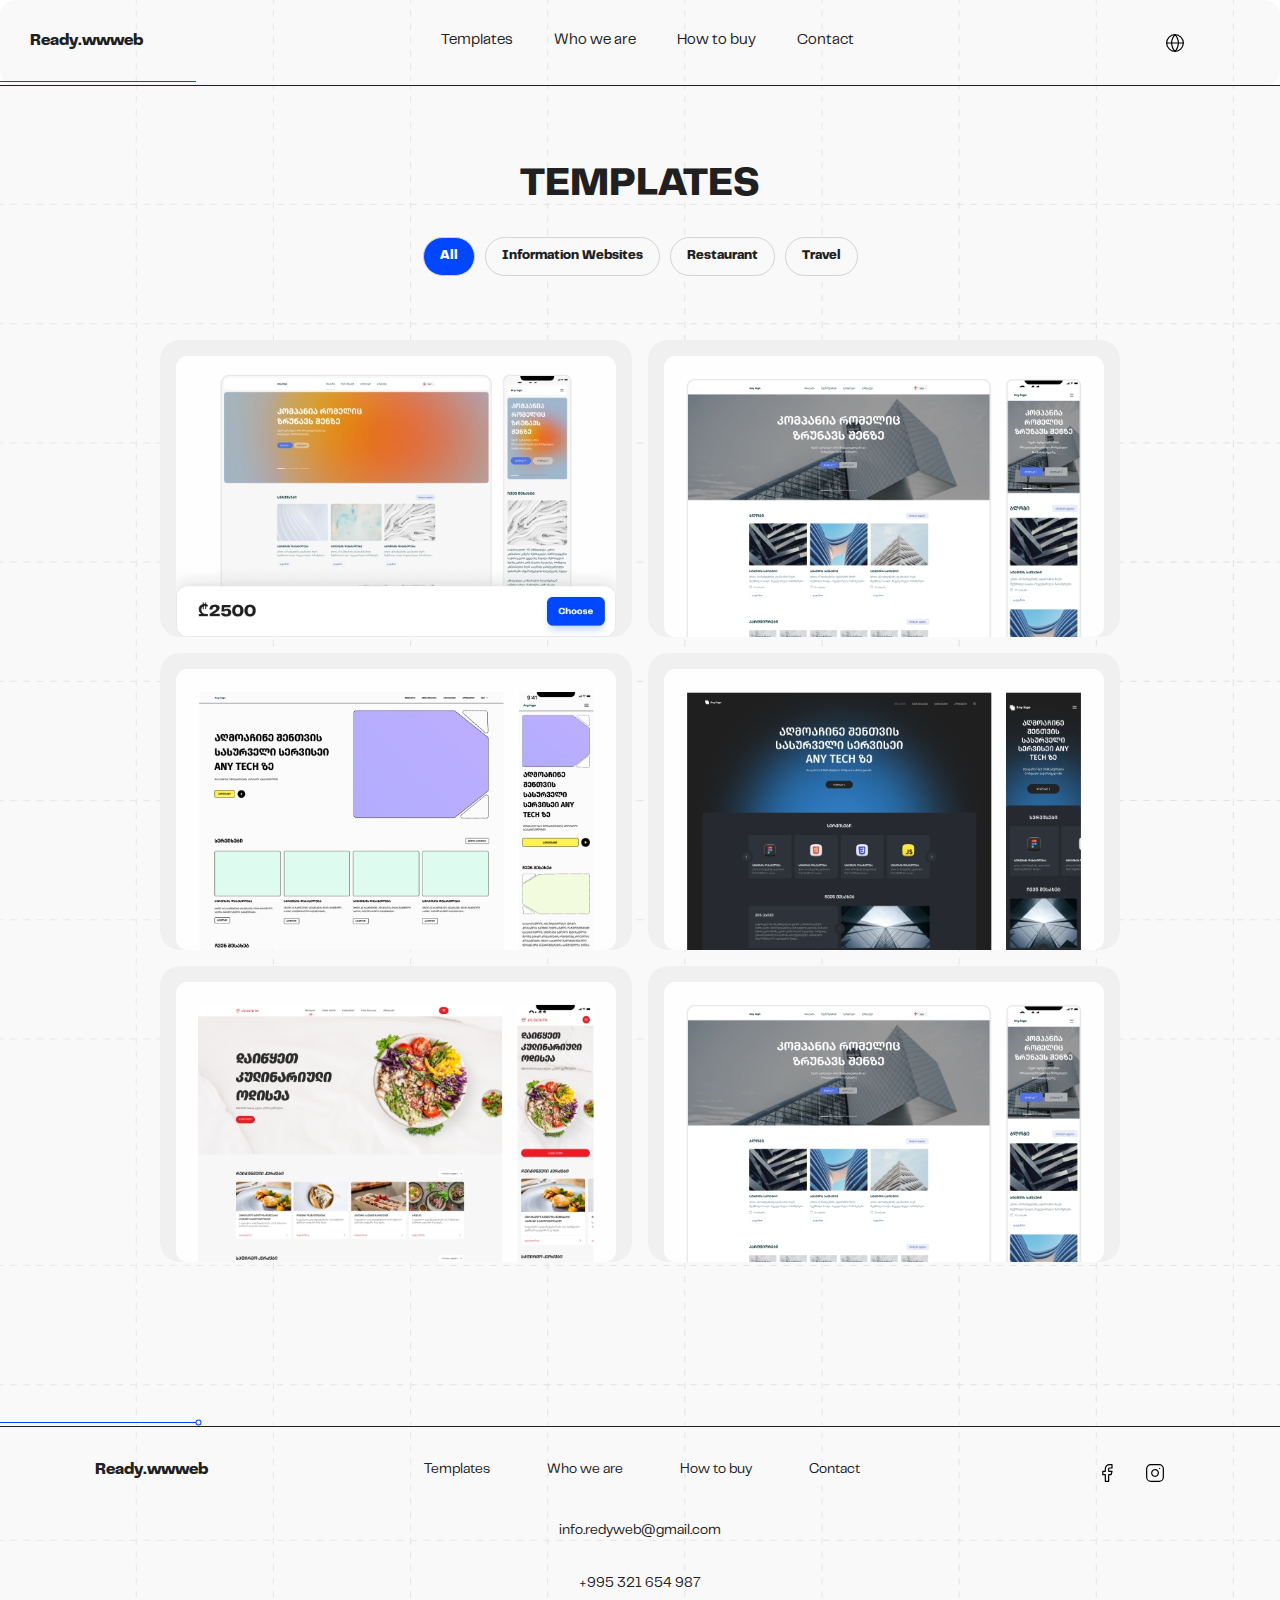
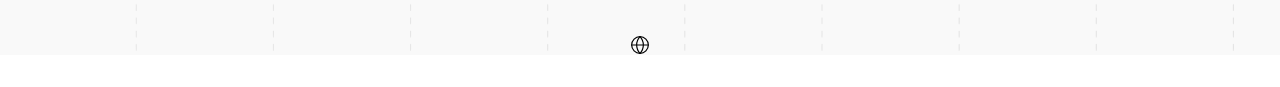
<file: templates.html>
<!DOCTYPE html>
<html lang="en">
  <head>
    <meta charset="UTF-8" />
    <meta name="viewport" content="width=device-width, initial-scale=1.0" />
    <meta http-equiv="X-UA-Compatible" content="IE=edge" />
    <meta name="description" content="Professional Website Templates" />
    <meta property="og:title" content="ReadyWeb" />
    <meta property="og:image" content="https://imgur.com/a/metaimg-jveyQJz" />
    <meta property="og:description" content="Professional Website Templates" />
    <meta property="og:url" content="https://imgur.com/a/metaimg-jveyQJz" />
    <meta property="og:type" content="website" />
    <meta name="twitter:card" content="summary" />
    <meta name="twitter:title" content="ReadyWeb" />
    <meta name="twitter:description" content="Professional Website Templates" />
    <meta name="twitter:image" content="https://imgur.com/a/metaimg-jveyQJz" />
    <meta property="og:type" content="instagram:photo" />
    <meta property="og:image" content="https://imgur.com/a/metaimg-jveyQJz" />
    <meta property="og:image" content="https://imgur.com/a/metaimg-jveyQJz" />
    <meta property="og:description" content="Professional Website Templates" />
    <meta property="og:url" content="https://imgur.com/a/metaimg-jveyQJz" />
    <link rel="stylesheet" href="assets/styles/headerFooter.css" />
    <link rel="stylesheet" href="assets/styles/templatesStyle.css" />
    <link rel="stylesheet" href="assets/styles/main.css" />
    <title>Templates</title>
  </head>
  <body>
    <header class="header">
      <div class="header-container">
        <div class="header-wrapper">
          <div class="header-logo">
            <a href="index.html">Ready.wwweb</a>
          </div>
          <div class="burger-menu">
            <div class="top-line"></div>
            <div class="middle-line"></div>
            <div class="bottom-line"></div>
          </div>
          <div class="header-navigation-wrapper">
            <nav class="desktop-nav">
              <ul class="desktop-ul">
                <li>
                  <a class="nav-link nav-active" href="templates.html"
                    >Templates</a
                  >
                </li>
                <li><a class="nav-link" href="aboutUs.html">Who we are</a></li>
                <li><a class="nav-link" href="howToBuy.html">How to buy</a></li>
                <li><a class="nav-link" href="contacts.html">Contact</a></li>
              </ul>
            </nav>
          </div>
          <div class="select-lang">
            <svg
              width="20"
              height="20"
              viewBox="0 0 20 20"
              fill="none"
              xmlns="http://www.w3.org/2000/svg"
            >
              <path
                d="M9.99996 18.3333C14.6023 18.3333 18.3333 14.6024 18.3333 10C18.3333 5.39762 14.6023 1.66666 9.99996 1.66666C5.39759 1.66666 1.66663 5.39762 1.66663 10C1.66663 14.6024 5.39759 18.3333 9.99996 18.3333Z"
                stroke="black"
                stroke-width="1.2"
                stroke-linecap="round"
                stroke-linejoin="round"
              />
              <path
                d="M9.99996 1.66666C7.86015 3.91346 6.66663 6.89728 6.66663 10C6.66663 13.1027 7.86015 16.0865 9.99996 18.3333C12.1398 16.0865 13.3333 13.1027 13.3333 10C13.3333 6.89728 12.1398 3.91346 9.99996 1.66666Z"
                stroke="black"
                stroke-width="1.2"
                stroke-linecap="round"
                stroke-linejoin="round"
              />
              <path
                d="M1.66663 10H18.3333"
                stroke="black"
                stroke-width="1.2"
                stroke-linecap="round"
                stroke-linejoin="round"
              />
            </svg>
          </div>
        </div>
      </div>
      <span class="header-blue-line"></span>
      <span class="header-black-line"></span>

      <div class="mobile-navigation-wrapper">
        <div class="mobile-navigation">
          <nav class="mobile-nav">
            <ul class="mobile-ul">
              <li>
                <a class="mobile-nav-link" href="templates.html">Templates</a>
              </li>
              <li>
                <a class="mobile-nav-link" href="aboutUs.html">Who we are</a>
              </li>
              <li>
                <a class="mobile-nav-link" href="howToBuy.html">How to buy</a>
              </li>
              <li>
                <a class="mobile-nav-link" href="contacts.html">Contact</a>
              </li>
            </ul>
          </nav>
        </div>

        <div class="mobile-select-lang">
          <svg
            width="20"
            height="20"
            viewBox="0 0 20 20"
            fill="none"
            xmlns="http://www.w3.org/2000/svg"
          >
            <path
              d="M9.99996 18.3333C14.6023 18.3333 18.3333 14.6024 18.3333 10C18.3333 5.39762 14.6023 1.66666 9.99996 1.66666C5.39759 1.66666 1.66663 5.39762 1.66663 10C1.66663 14.6024 5.39759 18.3333 9.99996 18.3333Z"
              stroke="black"
              stroke-width="1.2"
              stroke-linecap="round"
              stroke-linejoin="round"
            />
            <path
              d="M9.99996 1.66666C7.86015 3.91346 6.66663 6.89728 6.66663 10C6.66663 13.1027 7.86015 16.0865 9.99996 18.3333C12.1398 16.0865 13.3333 13.1027 13.3333 10C13.3333 6.89728 12.1398 3.91346 9.99996 1.66666Z"
              stroke="black"
              stroke-width="1.2"
              stroke-linecap="round"
              stroke-linejoin="round"
            />
            <path
              d="M1.66663 10H18.3333"
              stroke="black"
              stroke-width="1.2"
              stroke-linecap="round"
              stroke-linejoin="round"
            />
          </svg>
        </div>
      </div>
    </header>
    <section class="templates-bgimg">
      <h1>TEMPLATES</h1>
      <div class="templates-buttons">
        <button data-filter="all">All</button>
        <button data-filter="information">Information Websites</button>
        <button data-filter="restaurant">Restaurant</button>
        <button data-filter="travel">Travel</button>
      </div>
      <div id="templates-wrapper" class="templates-carousel">
        <div class="templates-carousel-image-wrapper">
          <img
            src="assets/img/informationWebsite1.avif"
            alt="Information Website 1"
            class="templates-carousel-image"
            data-category="information"
            data-link="internalPage.html"
          />
          <div class="templates-hover-overlay">
            <div class="templates-info-left">
              <p class="templates-website-type">Information Website</p>
              <span>&#8382;2500</span>
            </div>
            <div class="templates-info-right">
              <button
                class="main-button"
                onclick="window.location.href='internalPage.html'"
              >
                Choose
              </button>
            </div>
          </div>
        </div>

        <div class="templates-carousel-image-wrapper">
          <img
            src="assets/img/informationWebsite2.avif"
            alt="Information Website 2"
            class="templates-carousel-image"
            data-category="information"
            data-link="internalPage.html"
          />
          <div class="templates-hover-overlay">
            <div class="templates-info-left">
              <p class="templates-website-type">Information Website</p>
              <span>&#8382;2500</span>
            </div>
            <div class="templates-info-right">
              <button
                class="main-button"
                onclick="window.location.href='internalPage.html'"
              >
                Choose
              </button>
            </div>
          </div>
        </div>
        <div class="templates-carousel-image-wrapper">
          <img
            src="assets/img/restaurantWebsite1.avif"
            alt="Restaurant Website 1"
            class="templates-carousel-image"
            data-category="restaurant"
            data-link="internalPage.html"
          />
          <div class="templates-hover-overlay">
            <div class="templates-info-left">
              <p class="templates-website-type">Restaurant Website</p>
              <span>&#8382;2500</span>
            </div>
            <div class="templates-info-right">
              <button
                class="main-button"
                onclick="window.location.href='internalPage.html'"
              >
                Choose
              </button>
            </div>
          </div>
        </div>
        <div class="templates-carousel-image-wrapper">
          <img
            src="assets/img/restaurantWebsite2.avif"
            alt="Restaurant Website 2"
            class="templates-carousel-image"
            data-category="restaurant"
            data-link="internalPage.html"
          />
          <div class="templates-hover-overlay">
            <div class="templates-info-left">
              <p class="templates-website-type">Restaurant websites</p>
              <span>&#8382;2500</span>
            </div>
            <div class="templates-info-right">
              <button
                class="main-button"
                onclick="window.location.href='internalPage.html'"
              >
                Choose
              </button>
            </div>
          </div>
        </div>
        <div class="templates-carousel-image-wrapper">
          <img
            src="assets/img/travelWebsite1.avif"
            alt="Travel Website 1"
            class="templates-carousel-image"
            data-category="travel"
            data-link="internalPage.html"
          />
          <div class="templates-hover-overlay">
            <div class="templates-info-left">
              <p class="templates-website-type">Travel Website</p>
              <span>&#8382;2500</span>
            </div>
            <div class="templates-info-right">
              <button
                class="main-button"
                onclick="window.location.href='internalPage.html'"
              >
                Choose
              </button>
            </div>
          </div>
        </div>
        <div class="templates-carousel-image-wrapper">
          <img
            src="assets/img/travelWebsite2.avif"
            alt="Travel Website 2"
            class="templates-carousel-image"
            data-category="travel"
            data-link="internalPage.html"
          />
          <div class="templates-hover-overlay">
            <div class="templates-info-left">
              <p class="templates-website-type">Travel Website</p>
              <span>&#8382;2500</span>
            </div>
            <div class="templates-info-right">
              <button
                class="main-button"
                onclick="window.location.href='internalPage.html'"
              >
                Choose
              </button>
            </div>
          </div>
        </div>
      </div>
    </section>
    <footer class="footer">
      <span class="footer-blue-line"></span>
      <span class="footer-black-line"></span>

      <div class="ball-wrapper">
        <svg
          class="ball"
          width="7"
          height="7"
          xmlns="http://www.w3.org/2000/svg"
        >
          <circle cx="3.5" cy="3.5" r="3" fill="#0047FF" />
          <circle cx="3.5" cy="3.5" r="2" fill="#FFFFFF" />
        </svg>
      </div>

      <div class="footer-wrapper">
        <div class="footer-logo">
          <a href="index.html">Ready.wwweb</a>
        </div>
        <div class="footer-navigation">
          <nav class="footer-nav">
            <ul class="footer-ul">
              <li>
                <a class="footer-nav-link" href="templates.html">Templates</a>
              </li>
              <li>
                <a class="footer-nav-link" href="aboutUs.html">Who we are</a>
              </li>
              <li>
                <a class="footer-nav-link" href="howToBuy.html">How to buy</a>
              </li>
              <li>
                <a class="footer-nav-link" href="contacts.html">Contact</a>
              </li>
            </ul>
          </nav>
        </div>

        <div class="footer-soc-icons-wrapper">
          <div class="soc-wrapper">
            <a href="https://www.facebook.com/" target="_blank"
              ><svg
                width="20"
                height="20"
                viewBox="0 0 20 20"
                fill="none"
                xmlns="http://www.w3.org/2000/svg"
              >
                <path
                  d="M15 1.66675H12.5C11.395 1.66675 10.3352 2.10573 9.55376 2.88714C8.77236 3.66854 8.33337 4.72835 8.33337 5.83341V8.33341H5.83337V11.6667H8.33337V18.3334H11.6667V11.6667H14.1667L15 8.33341H11.6667V5.83341C11.6667 5.6124 11.7545 5.40044 11.9108 5.24416C12.0671 5.08788 12.279 5.00008 12.5 5.00008H15V1.66675Z"
                  stroke="black"
                  stroke-width="1.2"
                  stroke-linecap="round"
                  stroke-linejoin="round"
                />
              </svg>
            </a>
          </div>
          <div class="soc-wrapper">
            <a href="https://www.instagram.com/" target="_blank"
              ><svg
                width="20"
                height="20"
                viewBox="0 0 20 20"
                fill="none"
                xmlns="http://www.w3.org/2000/svg"
              >
                <path
                  d="M14.1666 1.66675H5.83329C3.53211 1.66675 1.66663 3.53223 1.66663 5.83341V14.1667C1.66663 16.4679 3.53211 18.3334 5.83329 18.3334H14.1666C16.4678 18.3334 18.3333 16.4679 18.3333 14.1667V5.83341C18.3333 3.53223 16.4678 1.66675 14.1666 1.66675Z"
                  stroke="black"
                  stroke-width="1.2"
                  stroke-linecap="round"
                  stroke-linejoin="round"
                />
                <path
                  d="M13.3333 9.47501C13.4361 10.1685 13.3176 10.8769 12.9947 11.4992C12.6718 12.1215 12.1609 12.6262 11.5346 12.9414C10.9083 13.2566 10.1986 13.3663 9.50641 13.255C8.81419 13.1436 8.17472 12.8167 7.67895 12.321C7.18318 11.8252 6.85636 11.1857 6.74497 10.4935C6.63359 9.8013 6.74331 9.09159 7.05852 8.46532C7.37374 7.83905 7.87841 7.32812 8.50074 7.00521C9.12307 6.68229 9.83138 6.56383 10.5249 6.66667C11.2324 6.77158 11.8873 7.10123 12.393 7.60693C12.8987 8.11263 13.2283 8.76757 13.3333 9.47501Z"
                  stroke="black"
                  stroke-width="1.2"
                  stroke-linecap="round"
                  stroke-linejoin="round"
                />
                <path
                  d="M14.5834 5.41675H14.5917"
                  stroke="black"
                  stroke-width="1.2"
                  stroke-linecap="round"
                  stroke-linejoin="round"
                />
              </svg>
            </a>
          </div>
        </div>
      </div>

      <div class="footer-contacts">
        <a href="mailto:info.redyweb@gmail.com" target="_blank"
          >info.redyweb@gmail.com</a
        >
        <a href="tel:+995 321 654 987" target="_blank">+995 321 654 987</a>
      </div>
      <div class="footer-select-lang">
        <svg
          width="20"
          height="20"
          viewBox="0 0 20 20"
          fill="none"
          xmlns="http://www.w3.org/2000/svg"
        >
          <path
            d="M9.99996 18.3333C14.6023 18.3333 18.3333 14.6024 18.3333 10C18.3333 5.39762 14.6023 1.66666 9.99996 1.66666C5.39759 1.66666 1.66663 5.39762 1.66663 10C1.66663 14.6024 5.39759 18.3333 9.99996 18.3333Z"
            stroke="black"
            stroke-width="1.2"
            stroke-linecap="round"
            stroke-linejoin="round"
          />
          <path
            d="M9.99996 1.66666C7.86015 3.91346 6.66663 6.89728 6.66663 10C6.66663 13.1027 7.86015 16.0865 9.99996 18.3333C12.1398 16.0865 13.3333 13.1027 13.3333 10C13.3333 6.89728 12.1398 3.91346 9.99996 1.66666Z"
            stroke="black"
            stroke-width="1.2"
            stroke-linecap="round"
            stroke-linejoin="round"
          />
          <path
            d="M1.66663 10H18.3333"
            stroke="black"
            stroke-width="1.2"
            stroke-linecap="round"
            stroke-linejoin="round"
          />
        </svg>
      </div>
    </footer>

    <script src="assets/js/filter.js"></script>
    <script src="assets/js/main.js"></script>
  </body>
</html>
</file>
<file: assets/styles/headerFooter.css>
@font-face {
  font-family: PPTelegraf-Regular;
  src: url(../fonts/PPTelegraf-Regular.otf) format('opentype');
  font-weight: 400;
}
@font-face {
  font-family: PPTelegraf-Ultrabold;
  src: url(../fonts/PPTelegraf-Ultrabold.otf) format('opentype');
  font-weight: 800;
}
* {
  padding: 0;
  margin: 0;
  box-sizing: border-box;
  text-decoration: none;
  list-style: none;
}
body {
  width: 100%;
  scrollbar-width: none;
  max-width: 1920px;
  margin: 0 auto;
}
body::-webkit-scrollbar {
  display: none;
}
.header {
  width: 100%;
  position: relative;
  border-radius: 16px;
  font-family: PPTelegraf-Regular;
  background-color: #f9f9f9;
}
.header-wrapper {
  max-width: 95rem;
  display: flex;
  margin: auto;
  align-items: center;
  justify-content: space-between;
  z-index: 2;
}
.header-container {
  background-image: url(../img/bigVector.avif);
  width: 100%;
  position: relative;
  z-index: 30;
  padding: 30px;
}
.header-black-line {
  display: block;
  border-bottom: 1px solid #202020;
  position: relative;
  z-index: 99;
}
.header-blue-line {
  width: 12.25rem;
  margin-bottom: 0.2rem;
  display: block;
  border-bottom: 1px solid #0047ff;
  position: relative;
  z-index: 99;
}
.header-logo {
  width: 100px;
  cursor: pointer;
}
.header-logo > a > img {
  width: 100%;
}
.burger-menu {
  width: 24px;
  height: 24px;
  padding: 2px;
  display: flex;
  align-items: center;
  justify-content: space-around;
  flex-direction: column;
  cursor: pointer;
  position: relative;
}

.top-line,
.middle-line,
.bottom-line {
  width: 100%;
  background-color: #000000;
  height: 1px;
}

.rotate-top-line {
  left: -2px;
  position: absolute;
  top: 5px;
  animation: rotateTop 0.3s linear forwards;
}

.rotate-bottom-line {
  animation: rotateBottom 0.3s linear forwards;
  bottom: -3px;
  position: absolute;
  right: -10px;
  transition: 0.3s;
}

.rotate-middle-line {
  position: absolute;
  top: 50%;
  transform: translateY(-50%) rotate(0deg);
  animation: rotateMiddle 0.3s linear forwards;
}
.rotate-top-back {
  animation: rotateBackTop 0.3s linear forwards;
}
.rotate-middle-back {
  animation: rotateBackMiddle 0.3s linear forwards;
}
.rotate-bottom-back {
  animation: rotateBackBottom 0.3s linear forwards;
}

@keyframes rotateTop {
  0% {
    transform: rotate(0deg) translate(0px, 0px);
    width: 100%;
  }
  100% {
    transform: rotate(50deg) translate(6px, 3px);
    width: 100%;
  }
}

@keyframes rotateBottom {
  0% {
    transform: rotate(0deg) translate(0px, 0px);
    opacity: 1;
  }

  50% {
    opacity: 0.5;
  }
  100% {
    transform: rotate(45deg) translate(-6px, -3px);
    opacity: 0;
  }
}

@keyframes rotateMiddle {
  0% {
    transform: rotate(0deg) translateY(-50%);
  }
  100% {
    transform: rotate(-50deg) translateY(-50%);
  }
}

@keyframes rotateBackTop {
  0% {
    transform: rotate(50deg) translate(6px, 3px);
    width: 100%;
  }
  100% {
    transform: rotate(0deg) translate(0px, 0px);
    width: 100%;
  }
}

@keyframes rotateBackBottom {
  0% {
    transform: rotate(45deg) translate(-6px, -3px);
    opacity: 0;
  }
  50% {
    opacity: 0.5;
  }
  100% {
    transform: rotate(0deg) translate(0px, 0px);
    opacity: 1;
  }
}

@keyframes rotateBackMiddle {
  0% {
    transform: rotate(-50deg) translateY(-50%);
  }
  100% {
    transform: rotate(0deg) translateY(-50%);
  }
}

.mobile-navigation-wrapper {
  width: 100%;
  height: 100vh;
  position: absolute;
  top: 0;
  left: 0;
  background-color: #f9f9f9;
  display: flex;
  flex-direction: column;
  align-items: center;
  justify-content: space-around;
  padding: 44px 0;
  z-index: 20;
  display: none;
}
.active {
  display: flex;
  background-image: url(../img/smallVector.avif);
}
.mobile-nav,
.mobile-navigation,
.mobile-ul {
  width: 100%;
  display: flex;
  flex-direction: column;
  align-items: center;
  justify-content: center;
  font-family: PPTelegraf-Ultrabold, Arial, sans-serif;
}
.mobile-nav-link {
  font-weight: 800;
  font-size: 18px;
  line-height: 23.8px;
  color: #202020;
  cursor: pointer;
  display: flex;
  margin-bottom: 2rem;
  gap: 1rem;
  transition: color 0.3s ease;
}
.mobile-select-lang {
  height: 34px;
  cursor: pointer;
}
.header-navigation-wrapper {
  display: none;
}
.nav-link {
  font-weight: 400;
  color: #202020;
  font-size: 15px;
  line-height: 21px;
  margin: 0 20.5px;
  cursor: pointer;
  transition: color 0.3s ease;
}
.select-lang {
  width: 85px;
  height: 1rem;
  display: none;
  cursor: pointer;
}
.footer {
  width: 100%;
  background-color: #f9f9f9;
  background-image: url(../img/bigVector.avif);
}
.footer-select-lang {
  align-items: center;
  justify-content: center;
  display: flex;
  margin: 2rem 0;
  cursor: pointer;
}
.footer-wrapper {
  width: 100%;
  border-radius: 20px;
  flex-direction: row;
  align-items: center;
  gap: 0%;
  display: flex;
  flex-wrap: wrap;
  justify-content: space-between;
}
.footer-logo {
  width: 100px;
  cursor: pointer;
}
.footer-logo a,
.header-logo a {
  color: #202020;
  font-size: 1rem;
  text-align: center;
  width: 100%;
  display: block;
  font-family: PPTelegraf-Ultrabold, Arial, sans-serif;
}
.header-logo a {
  text-align: left;
}
.footer-logo > a > img {
  width: 100%;
  height: 100%;
}
.footer-black-line {
  display: block;
  border-bottom: 1px solid #202020;
  position: relative;
  z-index: 10;
  width: 100%;
}
.footer-blue-line {
  display: block;
  border-bottom: 1px solid #0047ff;
  position: relative;
  z-index: 10;
  width: 12.25rem;
  margin-bottom: 0.2rem;
}
.ball-wrapper {
  position: relative;
}
.ball {
  position: absolute;
  top: -0.5rem;
  left: 12.2rem;
}
.footer-nav,
.footer-navigation,
.footer-ul {
  display: flex;
  flex-direction: column;
  align-items: center;
  justify-content: center;
  gap: 1rem;
}
.footer-nav-link {
  font-weight: 400;
  margin: 14px 0;
  font-size: 14px;
  color: #202020;
  font-family: PPTelegraf-Regular;
  cursor: pointer;
  line-height: 21px;
  transition: color 0.3s ease;
}
.footer-soc-icons-wrapper {
  display: flex;
  align-items: center;
  justify-content: center;
  margin: 26px 0 20px;
}
.soc-wrapper {
  width: 40px;
  height: 40px;
  border-radius: 10px;
  margin: 0 8px;
  display: flex;
  align-items: center;
  justify-content: center;
  cursor: pointer;
  transition: background-color 0.3s ease;
}
.soc-wrapper > a {
  display: flex;
  align-items: center;
  justify-content: center;
}
.footer-contacts {
  display: flex;
  align-items: center;
  flex-direction: column;
  justify-content: center;
  gap: 1rem;
}
.footer-contacts > a {
  font-weight: 400;
  font-size: 14px;
  margin: 8px 0;
  line-height: 21px;
  transition: color 0.3s ease;
  color: #202020;
  font-family: PPTelegraf-Regular;
}
@media (min-width: 1024px) {
  .header {
    bottom: none;
  }

  .burger-menu {
    display: none;
  }
  .desktop-nav,
  .desktop-ul,
  .header-navigation-wrapper {
    display: flex;
    align-items: center;
    justify-content: center;
  }
  .select-lang {
    display: block;
  }
  .mobile-navigation-wrapper {
    display: none;
  }
  .footer-nav,
  .footer-ul {
    display: flex;
    flex-direction: row;
  }
  .footer-nav-link {
    margin: 14px 20.5px;
  }
  .soc-wrapper {
    width: 40px;
    height: 40px;
    margin: 0 4px;
  }
}
.footer-logo {
  flex: 1 0 auto;
}
.footer-navigation {
  flex: 1 0 auto;
}
.footer-soc-icons-wrapper {
  flex: 1 0 auto;
}
@media screen and (max-width: 1024px) {
  .footer-navigation {
    flex-basis: 85%;
    order: 3;
    margin-bottom: 3rem;
  }
  .main-container {
    background-image: url(../img/smallVector.avif) !important;
  }
  .header-container {
    background-image: url(../img/smallVector.avif) !important;
  }
  .main-section-info-wrapper {
    background-image: url(../img/smallVector.avif) !important;
  }
  .footer {
    background-image: url(../img/smallVector.avif) !important;
  }
  .ball-wrapper {
    display: none;
  }
  .header-blue-line {
    width: 8.8125rem;
  }

  .footer-soc-icons-wrapper {
    order: 2;
    margin-bottom: 20px;
  }
  .footer-logo {
    order: 1;
  }
}
</file>
<file: assets/styles/main.css>
.main-container {
  background-color: #fff;
  text-align: center;
  max-width: 100%;
  background-image: url(../img/bigVector.avif);
  align-items: center;
  display: flex;
  flex-direction: column;
  background-color: #f9f9f9;
}
.main-container h2 {
  color: #202020;
  font-family: PPTelegraf-Ultrabold;
  font-size: 15px;
  margin-top: 4rem;
  margin-bottom: 2rem;
}
.main-container h1 {
  font-size: 56px;
  margin-bottom: 20px;
  font-family: PPTelegraf-Ultrabold;
  color: #202020;
}
.main-break-h1 {
  display: none;
}
.main-container span {
  color: #0047ff;
}
.main-container h3 {
  font-size: 15px;
  line-height: 22.5px;
  margin: 2rem 0;
  margin-bottom: 3rem;
  color: #202020;
  opacity: 0.6;
  font-family: PPTelegraf-Regular;
}
.main-break-h3v2 {
  display: none;
}
.main-section-category {
  color: #202020;
  font-family: PPTelegraf-Regular;
  font-size: 20px;
}
.main-button {
  background-color: #0047ff;
  border: none;
  color: #fff;
  font-family: PPTelegraf-Ultrabold;
  padding: 16px 24px;
  text-align: center;
  text-decoration: none;
  display: inline-block;
  font-size: 14px;
  cursor: pointer;
  border-radius: 10px;
}
.main-section-info-wrapper {
  display: flex;
  flex-direction: column;
  justify-content: center;
  align-items: center;
  align-content: center;
  text-align: center;
  background-image: url(../img/bigVector.avif);
  background-color: #f9f9f9;
}
.main-section-info-section {
  background-color: #f0f0f0;
  padding: 20px;
  position: relative;
  margin: 5rem 0 0 0;
  max-width: 100%;
  display: flex;
  flex-direction: column;
  justify-content: center;
  align-items: center;
  align-content: center;
  text-align: center;
  border-radius: 20px;
}
.main-section-header {
  display: flex;
  flex-direction: column;
  align-items: center;
  text-align: center;
  margin-bottom: 10px;
}
.main-section-header h2 {
  margin-top: 1rem;
}
.main-section-header .main-section-see-all {
  text-decoration: underline;
  color: #0047ff;
  font-family: PPTelegraf-Regular;
  font-size: 14px;
  margin-top: 1rem;
}
.main-section-carousel {
  display: flex;
  justify-content: center;
}
.main-section-images-wrapper {
  display: flex;
  overflow-x: scroll;
  scroll-behavior: smooth;
  width: 100%;
  justify-content: center;
}
.main-section-carousel-image {
  width: 100%;
  max-width: 650px;
  height: 100%;
  padding: 1rem;
  cursor: pointer;
}
.main-section-arrows {
  position: absolute;
  top: 30px;
  right: 20px;
  display: flex;
  gap: 10px;
}
.main-section-arrow {
  background: 0 0;
  border: none;
  cursor: pointer;
}
.main-section-arrow img {
  width: 24px;
  height: 24px;
}
@media only screen and (max-width: 1024px) {
  .main-container h2 {
    font-size: 14px;
  }
  .main-container h1 {
    font-size: 2rem;
    line-height: 44.8px;
  }
  .main-break-h1 {
    display: block;
  }
  .main-button {
    padding: 16px 48px;
  }
  .main-container h3 {
    font-size: 14px;
    line-height: 1.3;
  }
  .main-break-h3v2 {
    display: block;
  }
  .main-break-h3 {
    display: none;
  }
  .main-section-images-wrapper {
    flex-direction: column;
    align-items: center;
  }
  .main-section-carousel-image {
    margin: 10px 0;
  }
}
.image-container {
  position: relative;
  overflow-y: hidden;
}
.info-overlay {
  position: absolute;
  bottom: 0.31rem;
  left: 1rem;
  width: calc(100% - 2rem);
  height: 16.5%;
  border-radius: 16px;
  background-color: #fff;
  display: none;
  padding: 10px;
  box-sizing: border-box;
  transition: display 0.3s;
  display: hidden;
  align-items: center;
}
.info-overlay p {
  left: 2rem;
  bottom: 1.25rem;
  font-family: PPTelegraf-Ultrabold;
  color: #202020;
  font-weight: 800;
  font-size: 24px;
  position: absolute;
}
.info-overlay button {
  position: absolute;
  right: 13px;
  bottom: 13px;
  padding: 16px 16px 11px 16px;
  border-radius: 8px;
  color: #fff;
  font-weight: 800;
  font-size: 13px;
  font-family: PPTelegraf-Ultrabold;
}
.image-container:hover .info-overlay {
  display: flex;
}
</file>
<file: assets/styles/contactForm.css>
.contact-form-container {
  background-color: #fff;
  padding: 3rem 3rem 2rem 3rem;
  border-radius: 15px;
  max-width: 100%;
  justify-content: center;
  display: flex;
  flex-direction: column;
  align-items: center;
  align-content: center;
  margin-bottom: 4rem;
}
.contact-form-wrapper {
  display: flex;
  justify-content: center;
  align-items: center;
  flex-direction: column;
  background-color: #f9f9f9;
  background-image: url(../img/bigVector.avif);
}
.contact-form-wrapper h2 {
  font-family: PPTelegraf-Ultrabold;
  font-size: 20px;
  color: #202020;
  margin: 4rem 0 2rem 0;
}
#contact-form {
  display: flex;
  flex-direction: column;
  background-color: #fff;
  width: 24rem;
}
.robot {
  top: 0 !important;
}
.contact-form-group {
  margin-bottom: 15px;
}
label {
  margin-bottom: 1rem;
  font-family: PPTelegraf-Regular;
  font-size: 15px;
  color: #202020;
  position: relative;
  top: 1rem;
}
input[type='email'],
input[type='text'],
select,
textarea {
  width: 100%;
  padding: 10px;
  border: 1px solid #ccc;
  border-radius: 5px;
  font-family: PPTelegraf-Regular;
  font-size: 15px;
  opacity: 60%;
}
textarea {
  resize: none;
  height: 100px;
}
.contact-form-container button {
  background-color: #0047ff;
  color: #fff;
  padding: 12px 24px 12px 24px;
  border: none;
  border-radius: 8px;
  cursor: pointer;
  font-size: 14px;
  margin-top: 2.5rem;
  font-family: PPTelegraf-Ultrabold;
}
#contact-form-email,
#contact-form-message,
#contact-form-name,
#contact-form-template {
  background-color: #f9f9f9;
  margin-top: 2rem;
}
.robot-contact-form-group {
  margin-top: 0.5rem;
}
input[type='checkbox'] + label {
  display: inline;
  font-weight: 400;
}
@media only screen and (max-width: 1024px) {
  .contact-form-wrapper {
    background-image: url(../img/smallVector.avif) !important;
  }
}
input[type='checkbox'] {
  appearance: none;
  width: 16px;
  height: 16px;
  border-radius: 4px;
  border: 1px solid #e3e3e3;
  background-color: #f9f9f9;
  position: relative;
  cursor: pointer;
  top: 0.2rem;
  margin-right: 0.5rem;
}
input[type='checkbox']:checked::before {
  content: '✔';
  display: block;
  text-align: center;
  color: #0047ff;
  position: absolute;
  bottom: 0.25rem;
  width: 100%;
  height: 100%;
  font-size: 14px;
  line-height: 20px;
}
</file>
<file: assets/styles/aboutUsStyle.css>
.about-us-container {
  max-width: 1024px;
  margin: 0 auto;
  padding: 20px;
  text-align: center;
  align-items: center;
  justify-content: center;
  display: flex;
  flex-direction: column;
}
main {
  background-image: url(../img/bigVector.avif);
  background-color: #f9f9f9;
}
.about-us-title {
  font-weight: 800;
  font-size: 2.35rem;
  line-height: 56px;
  color: #202020;
  margin: 4rem 0 3rem 0;
}
.about-us-content {
  display: flex;
  flex-direction: row;
  align-items: flex-start;
  justify-content: space-between;
}
.about-us-text {
  flex: 1;
  text-align: left;
}
.about-us-paragraph {
  font-weight: 400;
  font-size: 15px;
  line-height: 24px;
  margin-bottom: 20px;
  color: #202020;
  font-family: PPTelegraf-Regular;
}
.about-us-subtitle {
  font-weight: 800;
  font-size: 18px;
  line-height: 28.8px;
  color: #202020;
  margin-top: 40px;
  margin-bottom: 10px;
  font-family: PPTelegraf-Ultrabold;
}
.about-us-image {
  width: 45%;
  height: auto;
  margin-left: 20px;
}
.about-us-button {
  background-color: #0047ff;
  border: none;
  color: #fff;
  font-family: PPTelegraf-Ultrabold;
  padding: 16px 24px;
  text-align: center;
  text-decoration: none;
  display: inline-block;
  font-size: 14px;
  cursor: pointer;
  border-radius: 10px;
  margin: 2rem 0 4rem 0;
}
@media (max-width: 1024px) {
  .about-us-content {
    flex-direction: column;
    align-items: center;
    justify-content: center;
  }
  main {
    background-image: url(../img/smallVector.avif);
  }
  .about-us-paragraph {
    text-align: left;
    max-width: 80%;
    font-size: 16px;
  }
  .about-us-image {
    display: none;
    align-items: center;
    justify-content: center;
  }
  .about-us-title {
    font-size: 26px;
    max-width: 88%;
    font-family: PPTelegraf-Ultrabold;
    margin-bottom: 1rem;
  }
  .about-us-image-responsive {
    display: flex;
    width: 374px;
    align-items: center;
    justify-content: center;
    height: auto;
    margin-bottom: 3rem;
  }
}
@media (min-width: 1025px) {
  .about-us-image-responsive {
    display: none;
  }
}
</file>
<file: assets/styles/contactsStyle.css>
.contact-us-container {
  display: flex;
  flex-wrap: wrap;
  justify-content: center;
  align-items: center;
  align-self: center;
  gap: 1rem;
  align-content: center;
  margin-top: 3rem;
}
.contact-us-wrapper {
  display: flex;
  background-color: #f9f9f9 !important;
  justify-content: center;
  flex-direction: column;
  background-image: url(../img/bigVector.avif);
}
h1 {
  margin-top: 4rem;
  font-family: PPTelegraf-Ultrabold;
  font-size: 40px;
  color: #202020;
  display: flex;
  justify-content: center;
}
.contact-divs1,
.contact-divs2 {
  display: flex;
  gap: 1rem;
}
.svg-text {
  color: #202020;
  font-size: 14px;
  font-family: PPTelegraf-Regular;
  margin: 0.8rem 0 2.5rem 0;
}
.svg-subtext {
  color: #202020;
  font-size: 14px;
  font-family: PPTelegraf-Regular;
  align-items: left;
  text-align: left;
}

.contact-us-container svg {
  width: 20px;
  height: 20px;
  margin-right: 0.5rem;
  margin-top: 0.5rem;
}
.svg-container {
  display: flex;
  justify-content: left;
  align-content: left;
  text-align: left;
  margin: 0;
  padding: 0;
}

.email,
.social,
.location,
.number {
  display: flex;
  justify-content: left;
  align-items: left;
  text-align: left;
  margin-top: 0.4rem;
}
.email {
  margin-top: 1.5rem;
}

.contact-us-box1,
.contact-us-box2,
.contact-us-box3,
.contact-us-box4 {
  width: 237px;
  box-shadow: 0 4px 14px 0 rgba(175, 175, 175, 0.18);
  height: 140px;
  padding: 20px;
  border-radius: 16px;
  background-color: #fff;
  text-align: center;
}
.contact-us-row2 {
  display: flex;
  flex-direction: row;
  justify-content: center;
  gap: 1rem;
  margin-top: 1rem;
}
.contact-form-container {
  height: 42.5625rem;
  margin-bottom: 1rem !important;
  width: 31rem !important;
  box-shadow: 0 4px 14px 0 rgba(175, 175, 175, 0.18);
}
.contact-page-form-wrapper {
  display: flex;
  justify-content: center;
  align-items: center;
  flex-direction: column;
  background-color: #f9f9f9;
  background-image: url(../img/bigVector.avif);
}
.contact-us-image-wrapper {
  height: 42.5625rem;
  width: 31rem;
  display: flex;
  align-items: start;
  justify-content: center;
  margin-bottom: 11rem;
}
.contact-us-image {
  width: 100%;
  height: 100%;
  display: flex;
  align-items: center;
  justify-content: center;
}
.contact-us-image-responsive {
  display: none;
}
@media screen and (max-width: 1024px) {
  .contact-us-container {
    display: grid;
    grid-template-columns: 1fr 1fr;
    gap: 1rem;
  }
  .contact-us-row2 {
    flex-direction: column;
    align-items: center;
    justify-content: center;
  }
  .contact-us-wrapper {
    background-image: url(../img/smallVector.avif);
  }
  .contact-page-form-wrapper {
    background-image: url(../img/smallVector.avif);
  }
  .svg-text {
    color: #202020;
    font-size: 14px;
    font-family: PPTelegraf-Regular;
    margin: 0.8rem 0 2rem 0;
  }
  .svg-subtext {
    font-size: 15px;
  }
  .email {
    margin-top: 0;
  }
  .contact-us-box2,
  .contact-us-box4 {
    width: 180px;
    height: 134px;
  }
  .contact-us-box1,
  .contact-us-box3 {
    width: 374px;
    height: 108px;
  }
  .contact-us-box1 {
    height: 136px;
  }
  .contact-divs1,
  .contact-divs2 {
    display: contents;
  }
  .contact-us-box1 {
    grid-column: 1/3;
    grid-row: 3;
  }
  .contact-us-box4 {
    grid-column: 2/3;
    top: 0;
    right: 10rem;
  }
  .contact-us-box2 {
    grid-column: 1/2;
  }
  .contact-us-box3 {
    grid-column: 1/3;
    grid-row: 2;
  }
  .contact-us-image {
    display: none;
  }
  .contact-us-image-wrapper {
    width: 374px;
    height: 300px;
  }
  .contact-us-image-responsive {
    display: block;
    width: 374px;
    height: 300px;
  }
}
</file>
<file: assets/styles/howToBuyStyle.css>
.about-us-container {
  max-width: 1024px;
  margin: 0 auto;
  padding: 20px;
  text-align: center;
  align-items: center;
  justify-content: center;
  display: flex;
  flex-direction: column;
}
main {
  background-image: url(../img/bigVector.avif);
  background-color: #f9f9f9;
}
.about-us-title {
  font-weight: 800;
  font-size: 2.5rem;
  line-height: 56px;
  color: #202020;
  margin: 4rem 0 3rem 0;
}
.about-us-content {
  display: flex;
  flex-direction: row;
  align-items: flex-start;
  justify-content: space-between;
}
.about-us-text {
  flex: 1;
  text-align: left;
  max-width: 34rem;
}
.about-us-paragraph {
  font-weight: 400;
  font-size: 15px;
  line-height: 24px;
  margin-bottom: 20px;
  color: #202020;
  font-family: PPTelegraf-Regular;
}
.about-us-subtitle {
  font-weight: 800;
  font-size: 18px;
  line-height: 28.8px;
  color: #202020;
  margin-top: 40px;
  margin-bottom: 10px;
  font-family: PPTelegraf-Ultrabold;
}
.about-us-image {
  width: 45%;
  height: auto;
  margin-left: 20px;
}
.about-us-button {
  background-color: #0047ff;
  border: none;
  color: #fff;
  font-family: PPTelegraf-Ultrabold;
  padding: 16px 24px;
  text-align: center;
  text-decoration: none;
  display: inline-block;
  font-size: 14px;
  cursor: pointer;
  border-radius: 10px;
  margin: 2rem 0 4rem 0;
}
h2 {
  font-size: 24px !important;
}
.about-us-image-responsive {
  max-width: 537px;
  max-height: 256px;
  margin-bottom: 3rem;
}
@media (max-width: 1024px) {
  .about-us-content {
    flex-direction: column;
    align-items: center;
    justify-content: center;
  }
  main {
    background-image: url(../img/smallVector.avif);
  }
  .about-us-paragraph {
    text-align: left;
    max-width: 80%;
    font-size: 16px;
  }
  .about-us-image {
    display: none;
    align-items: center;
    justify-content: center;
  }
  .about-us-title {
    font-size: 1.75rem;
    max-width: 88%;
    font-family: PPTelegraf-Ultrabold;
    margin-bottom: 1rem;
  }
  .about-us-image-responsive {
    display: flex;
    max-width: 374px;
    max-height: 258px;
    align-items: center;
    justify-content: center;
    height: auto;
    margin-bottom: 3rem;
  }
  .test {
    display: flex;
    justify-content: center;
  }
  .about-us-button {
    background-color: #0047ff;
    color: #fff;
    padding: 16px 15px 16px 15px;
    width: 23.375rem;
    border-radius: 8px;
    cursor: pointer;
    font-size: 14px;
    margin-top: 2.5rem;
    font-family: PPTelegraf-Ultrabold;
  }
}
</file>
<file: assets/styles/internalPageStyle.css>
.internal-page-wrapper {
  background-color: #f9f9f9;
  margin-top: 4rem;
  background-image: url(../img/bigVector.avif);
}
body {
  background-image: url(../img/bigVector.avif);
  background-color: #f9f9f9;
}
.dim-overlay {
  position: fixed;
  top: 0;
  left: 0;
  width: 100%;
  height: 100%;
  background: rgba(0, 0, 0, 0.5);
  z-index: 10;
  display: none;
}

.form-container {
  position: fixed;
  top: 0;
  right: -100%;
  width: 474px;
  height: 100%;
  transition: right 0.3s ease;
  z-index: 1110;
  padding: 2rem;
  background-image: none;
}
.form-container.active {
  right: 0;
  display: flex;
  background-color: #f9f9f9;
  flex-direction: column;
}
.grey-line {
  background-color: #e3e3e3;
  height: 1px !important;
  width: 474px !important;
  position: relative;
  top: 3.3rem;
  right: 2rem;
}
.form-container h4 {
  margin-top: 4.3rem;
  margin-bottom: 1.2rem;
  text-align: right;
  font-family: PPTelegraf-Ultrabold;
  font-size: 13px;
  color: #202020;
}
.form-container .close-btn {
  background: 0 0;
  border: none;
  font-family: PPTelegraf-Regular;
  color: #202020;
  font-size: 15px;
  cursor: pointer;
  position: absolute;
  top: 2.5rem;
  left: 2rem;
}
.form-container label {
  display: block;
  font-family: PPTelegraf-Regular;
  font-size: 15px;
  color: #202020;
  margin: 0.7rem 0;
}
.form-container input[type='email'],
.form-container input[type='tel'],
.form-container input[type='text'] {
  width: 100%;
  margin-bottom: 10px;
  font-family: PPTelegraf-Regular;
  background-color: #f9f9f9;
  border: 1px solid #e3e3e3;
  border-radius: 8px;
  padding: 0.9rem;
}
.contact-number input[type='tel'] {
  margin-right: 0;
  width: 100%;
  position: relative;
}
.form-container .contact-number select {
  padding: 0.85rem;
  margin-right: 5px;
  margin-bottom: 0.5rem;
  border: 1px solid #e3e3e3;
  background-color: #f9f9f9;
  font-family: PPTelegraf-Regular;
  font-size: 15px;
  color: #202020;
  border-radius: 8px;
  height: 100%;
}
.form-container input[type='radio'] {
  margin-right: 5px;
  background-color: #0047ff !important;
  border: 2px solid #0047ff !important;
}
.form-container .pay-option {
  border: 1px dashed #e3e3e3;
  background-color: #f9f9f9;
  padding: 10px;
  display: flex;
  flex-direction: row;
  align-items: center;
  justify-content: space-between;
  margin-bottom: 10px;
  border-radius: 4px;
}
.form-container .pay-option .pay-option-content {
  display: flex;
  flex-direction: column;
}
.form-container .pay-option .bank-account-placeholder {
  display: flex;
  align-items: center;
  margin-top: 5px;
}
.form-container .pay-option .bank-account-placeholder input[type='text'] {
  border: none;
  background-color: transparent;
  padding: 0.1rem;
  margin: 0;
  font-size: 14px;
  border-radius: 4px;
  width: 70%;
}
.form-container .pay-option .bank-account-placeholder svg {
  margin-left: 5px;
}
.form-container .contact-number {
  display: flex;
  align-items: center;
}
.form-container .contact-number {
  display: flex;
  align-items: center;
}
.internal-page-info {
  display: flex;
  justify-content: center;
  flex-direction: row;
  gap: 10rem;
  margin-bottom: 3rem;
  padding: 0 2rem 0 2rem;
}
.internal-page-details {
  display: flex;
  flex-direction: column;
  gap: 2rem;
  padding: 0 1rem 0 1rem;
}
.internal-page-image-responsive-wrapper {
  width: 100%;
  display: flex;
  flex-direction: column;
  align-items: center;
}
.internal-page-details h1 {
  font-size: 40px;
  font-family: PPTelegraf-Ultrabold;
  color: #202020;
}
.internal-regular-text {
  font-size: 15px;
  opacity: 60%;
  font-family: PPTelegraf-Regular;
  color: #202020;
  max-width: 24.5rem;
}
.internal-bold-text {
  font-size: 15px;
  font-family: PPTelegraf-Ultrabold;
  color: #202020;
}
.internal-clickable-pages button {
  background-color: #f9f9f9;
  border: 1px solid #d4d4d4;
  border-radius: 38px;
  padding: 12px 1rem 12px 1rem;
  cursor: pointer;
}
.internal-prices {
  display: flex;
  gap: 1rem;
  text-align: center;
  align-items: center;
}
.internal-price-before {
  font-size: 40px;
  font-family: PPTelegraf-Ultrabold;
  color: #202020;
  opacity: 30%;
  text-decoration: line-through;
}
.internal-price-after {
  font-size: 28px;
  font-family: PPTelegraf-Ultrabold;
  color: #202020;
  margin-top: 0.5rem;
}
.internal-clickable-pages {
  display: flex;
  flex-direction: row;
  gap: 0.5rem;
  flex-wrap: wrap !important;
}
.internal-purchase-button-wrapper {
  width: 100%;
}
.order-button-wrapper {
  display: flex;
  width: 100%;
  margin-top: 4rem;
  justify-content: center;
}
.order-button-wrapper button {
  width: 100%;
}
.internal-purchase-button {
  background-color: #0047ff;
  border: none;
  box-shadow: 0 9px 14px -4px rgba(0, 71, 255, 0.25);
  width: 9rem;
  color: #fff;
  font-family: PPTelegraf-Ultrabold;
  padding: 16px 24px;
  text-align: center;
  text-decoration: none;
  font-size: 14px;
  cursor: pointer;
  border-radius: 10px;
  flex-wrap: nowrap !important;
}
.internal-page-image {
  background-color: #ebebeb;
  max-width: 754px;
  max-height: 477px;
  display: flex;
  flex-direction: row;
  gap: 2rem;
  justify-content: center;
  align-items: center;
  padding: 1rem 1rem 0 1rem;
}
.internal-page-image-responsive {
  display: none;
  background-color: #ebebeb;
  max-width: 374px;
  max-height: 212px;
  flex-direction: row;
  justify-content: center;
  align-items: center;
  align-content: center;
  gap: 2rem;
  padding: 1rem 1rem 0 1rem;
}
.internal-template-image {
  width: 65%;
  height: 100%;
}
.internal-template-image img {
  width: 100%;
  height: 100%;
  object-fit: fill;
  border-radius: 1rem;
}
.internal-template-image-responsive {
  width: 18%;
  height: 100%;
}
.internal-template-image-responsive img {
  width: 100%;
  height: 100%;
  object-fit: fill;
  border-radius: 1rem;
}
.internal-similar-templates-wrapper {
  display: flex;
  justify-content: center;
  margin-top: 9rem;
}
.internal-similar-templates-container {
  padding: 20px;
  display: block !important;
  max-width: 100%;
}
.internal-similar-templates-header {
  display: flex;
  justify-content: space-between;
  align-items: center;
  margin-bottom: 20px;
}
.internal-similar-templates-title {
  font-size: 24px;
  color: #202020;
  font-family: PPTelegraf-Ultrabold;
}
.internal-templates-see-all {
  text-decoration: underline;
  color: #0047ff;
  font-family: PPTelegraf-Regular;
  font-size: 14px;
  margin-top: 1rem;
}
.image-container {
  position: relative;
  overflow-y: hidden;
  background-color: #ebebeb !important;
}
.info-overlay {
  bottom: 0 !important;
  width: calc(100% - 2rem) !important;
  height: 20% !important;
  border-radius: 12px !important;
}
.internal-similar-templates {
  display: flex;
  overflow-x: auto;
  gap: 20px;
}
.main-section-carousel-image {
  padding: 1rem 1rem 0 1rem !important;
}
.internal-similar-template {
  flex: 0 0 auto;
  width: 30rem !important;
  background-color: #fff;
  border-radius: 10px;
  box-shadow: 0 4px 8px rgba(0, 0, 0, 0.1);
  overflow: hidden;
}
.internal-similar-template img {
  width: 100%;
  height: auto;
}
.internal-design-wrapper {
  margin-top: 5rem;
  display: grid;
  grid-template-rows: auto 1fr;
  justify-items: center;
}
.internal-design-container {
  display: grid;
  grid-template-columns: repeat(2, 1fr);
  max-width: 92.5rem;
}
.internal-design-container p {
  margin-top: 2rem;
  font-family: PPTelegraf-Regular;
  color: #202020;
  font-size: 15px;
}
.internal-design-wrapper:nth-of-type(1) .internal-design-container,
.internal-design-wrapper:nth-of-type(3) .internal-design-container,
.internal-design-wrapper:nth-of-type(5) .internal-design-container {
  gap: 10rem;
}
h2 {
  font-size: 24px;
  font-family: PPTelegraf-Ultrabold;
  color: #202020;
  text-align: left;
  margin-bottom: 2rem;
}
h3 {
  font-size: 18px;
  font-family: PPTelegraf-Ultrabold;
  color: #202020;
}
.internal-design-image-placeholder {
  width: 100%;
  height: 100%;
}
.internal-design-image-placeholder img {
  max-width: 100%;
  max-height: 100%;
  border-radius: 1.4rem;
}
.internal-design-description {
  display: flex;
  flex-direction: column;
  justify-content: center;
  max-width: 25rem;
}
.internal-scroll-up {
  background-color: #0047ff;
  border-radius: 8px;
  padding: 14px 20px 14px 20px;
  box-shadow: 0 9px 14px -4px rgba(0, 71, 255, 0.25);
  border: none;
  margin: 4rem 0;
  cursor: pointer;
}
@media (max-width: 1024px) {
  .internal-page-wrapper {
    background-color: #f9f9f9;
    background-image: url(../img/smallVector.avif);
  }
  .internal-page-info {
    flex-direction: column;
  }
  .internal-page-image {
    display: none;
  }
  .internal-page-image-responsive {
    display: flex;
  }
  .internal-purchase-button {
    width: 100%;
  }
  .internal-similar-templates {
    flex-direction: row;
    overflow-x: scroll;
  }
  .internal-similar-templates-wrapper {
    margin-top: 3rem;
  }
  .internal-design-container,
  .internal-design-wrapper {
    grid-template-columns: 1fr;
    display: flex;
    justify-content: center;
    gap: 3rem !important;
    align-items: center;
    text-align: left;
    flex-direction: column;
  }
  h3 {
    margin-top: 0 !important;
  }
  .internal-design-image-placeholder {
    width: 50%;
    height: 50%;
    justify-content: center;
    align-items: center;
  }
  .internal-design-image-placeholder img {
    max-width: 100%;
    max-height: 100%;
    border-radius: 1.4rem;
    justify-content: center;
    align-items: center;
  }
  .internal-design-description {
    order: 1;
    display: flex;
    text-align: left;
    justify-content: left;
    align-items: start;
  }
}
</file>
<file: assets/styles/templatesStyle.css>
.templates-buttons {
  display: flex;
  justify-content: center;
  gap: 10px;
  margin-bottom: 4rem;
}
.templates-buttons button {
  padding: 12px 16px 12px 16px;
  cursor: pointer;
  border: 1px solid #d4d4d4;
  background-color: #f9f9f9;
  color: #202020;
  border-radius: 38px;
  font-family: PPTelegraf-Ultrabold;
  font-size: 13px;
}
.templates-buttons button.active {
  background-color: #0047ff;
  color: #fff;
}
.templates-bgimg {
  background-image: url(../img/bigVector.avif);
  background-color: #f9f9f9;
  align-items: center;
  display: flex;
  flex-direction: column;
}
.templates-bgimg h1 {
  font-family: PPTelegraf-Ultrabold;
  font-size: 40px;
  color: #202020;
  margin: 5rem 0 2rem 0;
}
.templates-carousel {
  display: flex;
  flex-wrap: wrap;
  justify-content: center;
  gap: 1rem;
  margin-bottom: 10rem;
}
.templates-carousel-image {
  max-width: 440px;
  height: 100%;
  cursor: pointer;
}
.templates-carousel-image-wrapper {
  position: relative;
  background-color: #f0f0f0;
  border-radius: 20px;
  padding: 1rem 1rem 0 1rem;
}
.templates-hover-overlay {
  position: absolute;
  bottom: 0;
  left: 1rem;
  width: calc(100% - 2rem);
  height: 29%;
  background-color: #fff;
  display: none;
  padding: 10px;
  box-sizing: border-box;
  border-radius: 16px;
  transition: display 0.3s;
  display: hidden;
  align-items: center;
}
.templates-hover-overlay .templates-info-left {
  flex: 1;
}
.templates-hover-overlay .templates-info-right {
  margin-left: auto;
}
.templates-carousel-image-wrapper:hover .templates-hover-overlay {
  display: flex;
}
.templates-website-type {
  font-size: 15px;
  font-family: PPTelegraf-Regular;
  color: #202020;
  opacity: 60%;
  position: absolute;
  top: 2rem;
}
.templates-info-left span {
  font-family: PPTelegraf-Ultrabold;
  color: #202020;
  font-size: 24px;
  position: absolute;
  font-weight: 800;
}
@media only screen and (max-width: 1024px) {
  .templates-bgimg {
    background-image: url(../img/smallVector.avif) !important;
  }
}
</file>
